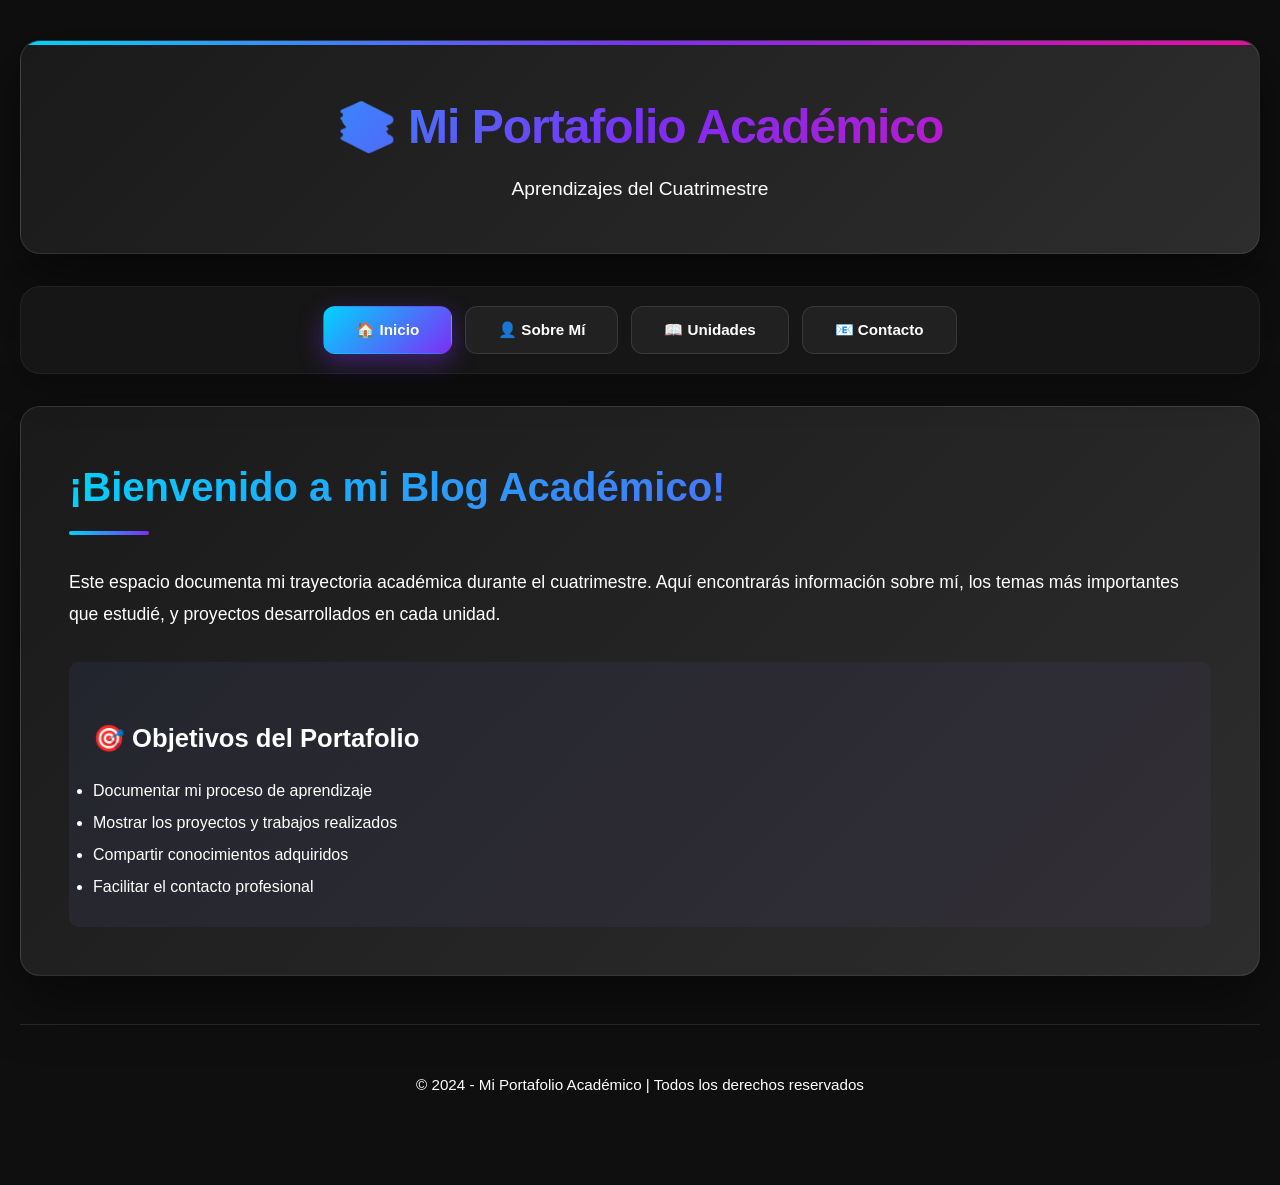
<file: index.html>
<!DOCTYPE html>
<html lang="es">
<head>
    <meta charset="UTF-8">
    <meta name="viewport" content="width=device-width, initial-scale=1.0">
    <title>Mi Blog Académico</title>
    <link rel="stylesheet" href="styles.css">
</head>
<body>
    <div class="container">
        <header>
            <h1>📚 Mi Portafolio Académico</h1>
            <p>Aprendizajes del Cuatrimestre</p>
        </header>

        <nav>
            <button onclick="showSection('inicio')" class="active">🏠 Inicio</button>
            <button onclick="showSection('sobre-mi')">👤 Sobre Mí</button>
            <button onclick="showSection('unidades')">📖 Unidades</button>
            <button onclick="showSection('contacto')">📧 Contacto</button>
        </nav>

        <div class="content">
            <div id="inicio" class="section active">
                <h2>¡Bienvenido a mi Blog Académico!</h2>
                <p style="font-size: 1.1rem; line-height: 1.8; color: #ffffff; margin-top: 1rem;">
                    Este espacio documenta mi trayectoria académica durante el cuatrimestre. Aquí encontrarás información sobre mí, 
                    los temas más importantes que estudié, y proyectos desarrollados en cada unidad.
                </p>
                <div style="margin-top: 2rem; padding: 1.5rem; background: linear-gradient(135deg, #667eea15 0%, #764ba215 100%); border-radius: 10px;">
                    <h3>🎯 Objetivos del Portafolio</h3>
                    <ul style="margin-top: 1rem; line-height: 2; color: #ffffff;">
                        <li>Documentar mi proceso de aprendizaje</li>
                        <li>Mostrar los proyectos y trabajos realizados</li>
                        <li>Compartir conocimientos adquiridos</li>
                        <li>Facilitar el contacto profesional</li>
                    </ul>
                </div>
            </div>

            <div id="sobre-mi" class="section">
                <h2>Sobre Mí</h2>
                <div class="about-content">
                    <div class="profile-card">
                        <h3>👨‍🎓 Perfil Académico</h3>
                        <p><strong>Nombre:</strong> Osca Isidoro Rodriguez Garcia</p>
                        <p><strong>Carrera:</strong> ITI</p>
                        <p><strong>Institución:</strong> Politecnica de Ciudad Victoria</p>
                        <p><strong>Cuatrimestre:</strong> 4to</p>
                    </div>

                    <div class="profile-card">
                        <h3>💡 Sobre Mi Experiencia</h3>
                        <p style="color: #ffffff; line-height: 1.8;">
                            Estudiante apasionado por el desarrollo web y el diseño. Durante este cuatrimestre he 
                            desarrollado habilidades en HTML, CSS y creación de sitios web responsive. Me interesa 
                            especialmente el diseño de interfaces atractivas y funcionales, y busco aplicar estos conocimientos 
                            en proyectos innovadores.
                        </p>
                    </div>

                    <div class="profile-card">
                        <h3>🎯 Habilidades Desarrolladas</h3>
                        <ul style="color: #ffffff; line-height: 2; margin-top: 1rem;">
                            <li>Desarrollo Web con HTML y CSS</li>
                            <li>Diseño Responsive</li>
                            <li>Maquetación y estructura de páginas</li>
                            <li>Trabajo con navegación y formularios</li>
                        </ul>
                    </div>
                </div>
            </div>

            <div id="unidades" class="section">
                <h2>Unidades del Cuatrimestre</h2>
                <p style="color: #ffffff; margin-bottom: 1rem;">
                    Haz clic en cualquier unidad para ver el contenido y acceder a las páginas web correspondientes.
                </p>
                
                <div class="units-grid">
                    <div class="unit-card">
                        <h3>📌 Unidad 1: Fundamentos de HTML y CSS</h3>
                        <p>Desarrollo de páginas web aplicando conceptos básicos de estructura HTML y estilos CSS.</p>
                        <button onclick="openUnit(1)">Ver Proyectos →</button>
                    </div>

                    <div class="unit-card">
                        <h3>🔧 Unidad 2: Desarrollo Avanzado</h3>
                        <p>Aplicación de técnicas avanzadas y mejores prácticas en desarrollo web.</p>
                        <button onclick="openUnit(2)">Ver Proyectos →</button>
                    </div>

                    <div class="unit-card">
                        <h3>🎨 Unidad 3: Proyecto Integrador</h3>
                        <p>Desarrollo de un proyecto que integra todos los conocimientos adquiridos.</p>
                        <button onclick="openUnit(3)">Ver Proyectos →</button>
                    </div>

                    <div class="unit-card">
                        <h3>🚀 Unidad 4: Implementación Final</h3>
                        <p>Implementación y presentación de resultados del proyecto final.</p>
                        <button onclick="openUnit(4)">Ver Proyectos →</button>
                    </div>
                </div>
            </div>

            <div id="contacto" class="section">
                <h2>Contacto</h2>
                <p style="color: #fff; margin-bottom: 2rem;">
                    ¿Tienes alguna pregunta o quieres colaborar en algún proyecto? ¡No dudes en contactarme!
                </p>

                <div class="contact-info">
                    <div class="contact-item">
                        <strong>📧 Email:</strong>
                        <span>2330164</span>
                    </div>

                    <div class="contact-item">
                        <strong>📱 Teléfono:</strong>
                        <span>+52 834 111 7204</span>
                    </div>

                    <div class="contact-item">
                        <strong>🔗 LinkedIn:</strong>
                        <span>linkedin.com/in/Oscar_</span>
                    </div>

                    <div class="contact-item">
                        <strong>💻 GitHub:</strong>
                        <span>github.com/Isidorordz24</span>
                    </div>

                    <div class="contact-item">
                        <strong>📍 Ubicación:</strong>
                        <span>Ciudad Victoria, Tamaulipas, México</span>
                    </div>
                </div>

                <div style="margin-top: 2rem; padding: 1.5rem; background: linear-gradient(135deg, #667eea15 0%, #764ba215 100%); border-radius: 10px;">
                    <h3>💬 Envíame un Mensaje</h3>
                    <p style="color: #ffffff; margin-top: 0.5rem;">
                        Estoy abierto a oportunidades de colaboración, prácticas profesionales y proyectos interesantes. 
                        No dudes en contactarme para cualquier consulta.
                    </p>
                </div>
            </div>
        </div>

        <footer>
            <p>&copy; 2024 - Mi Portafolio Académico | Todos los derechos reservados</p>
        </footer>
    </div>

    <div id="modal" class="modal">
        <div class="modal-content">
            <button class="close-modal" onclick="closeModal()">×</button>
            <div id="modal-body"></div>
        </div>
    </div>

    <script src="script.js"></script>
</body>
</html>
</file>
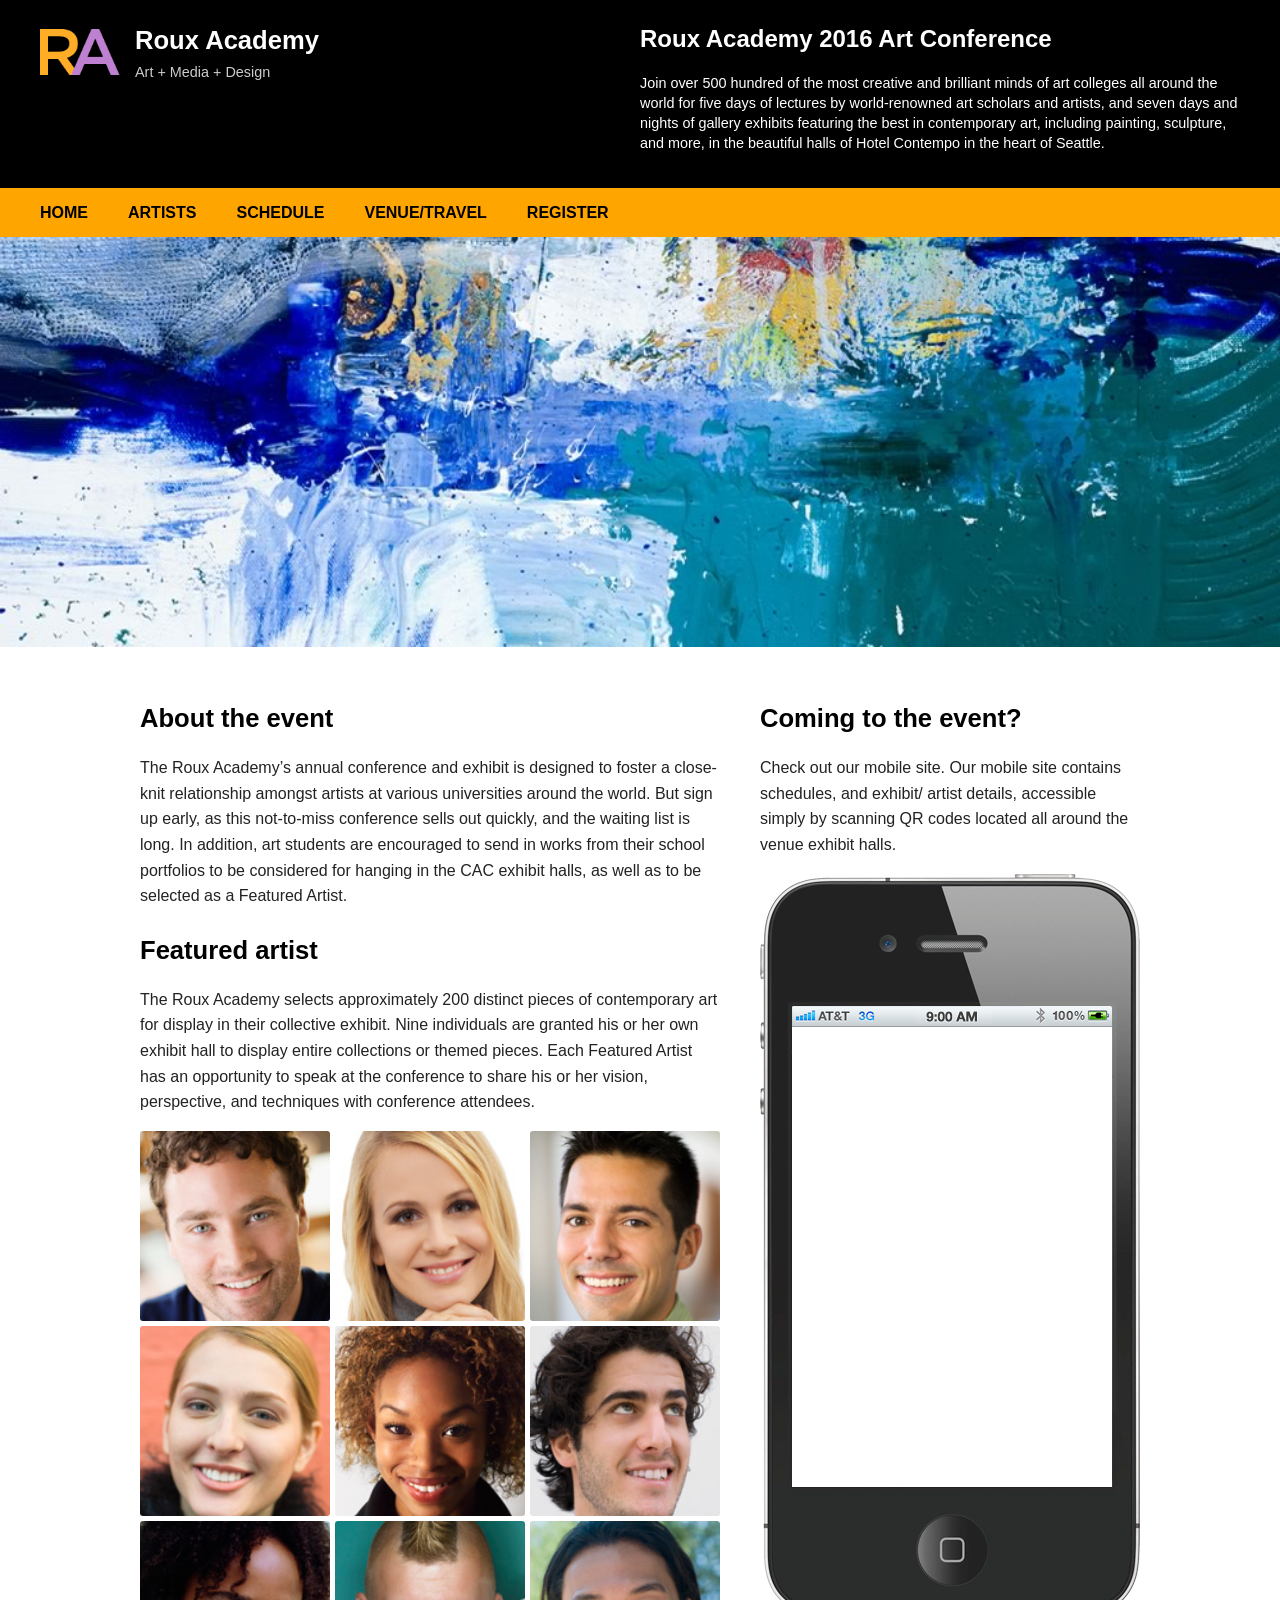
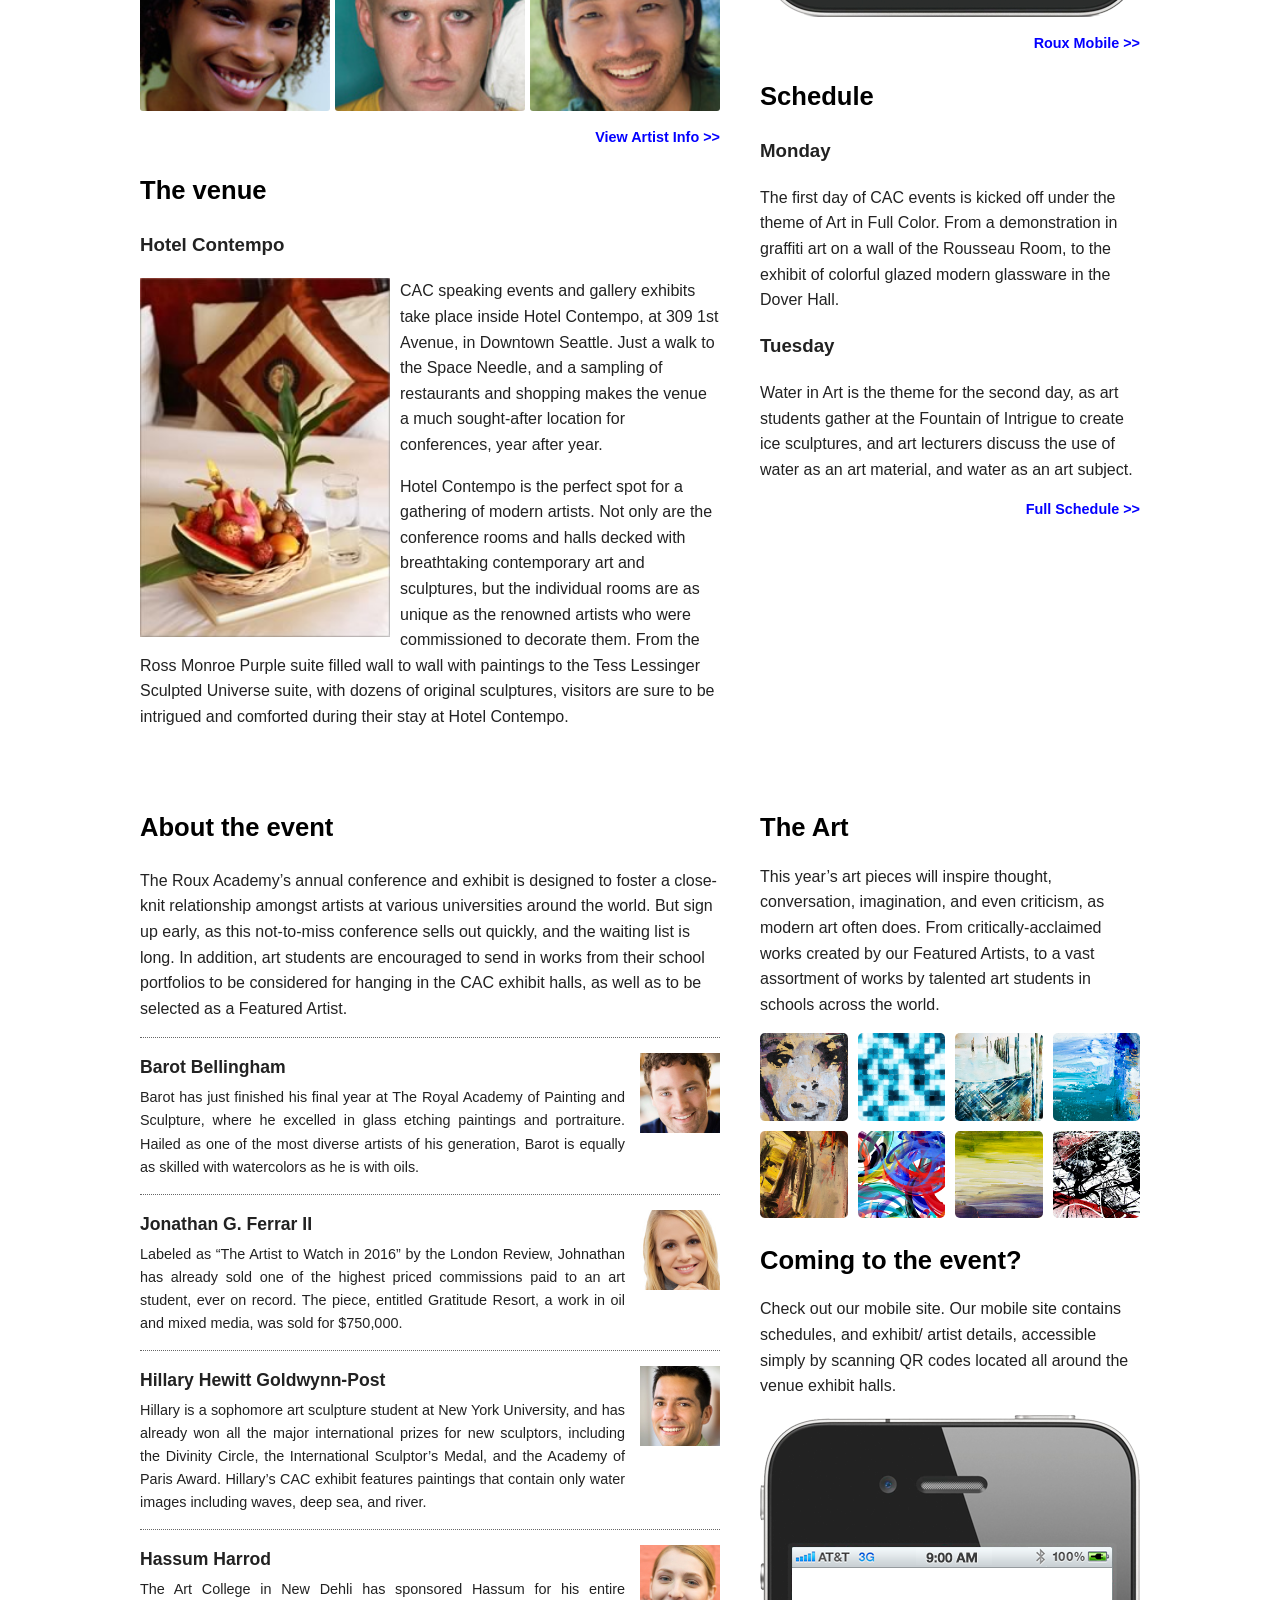
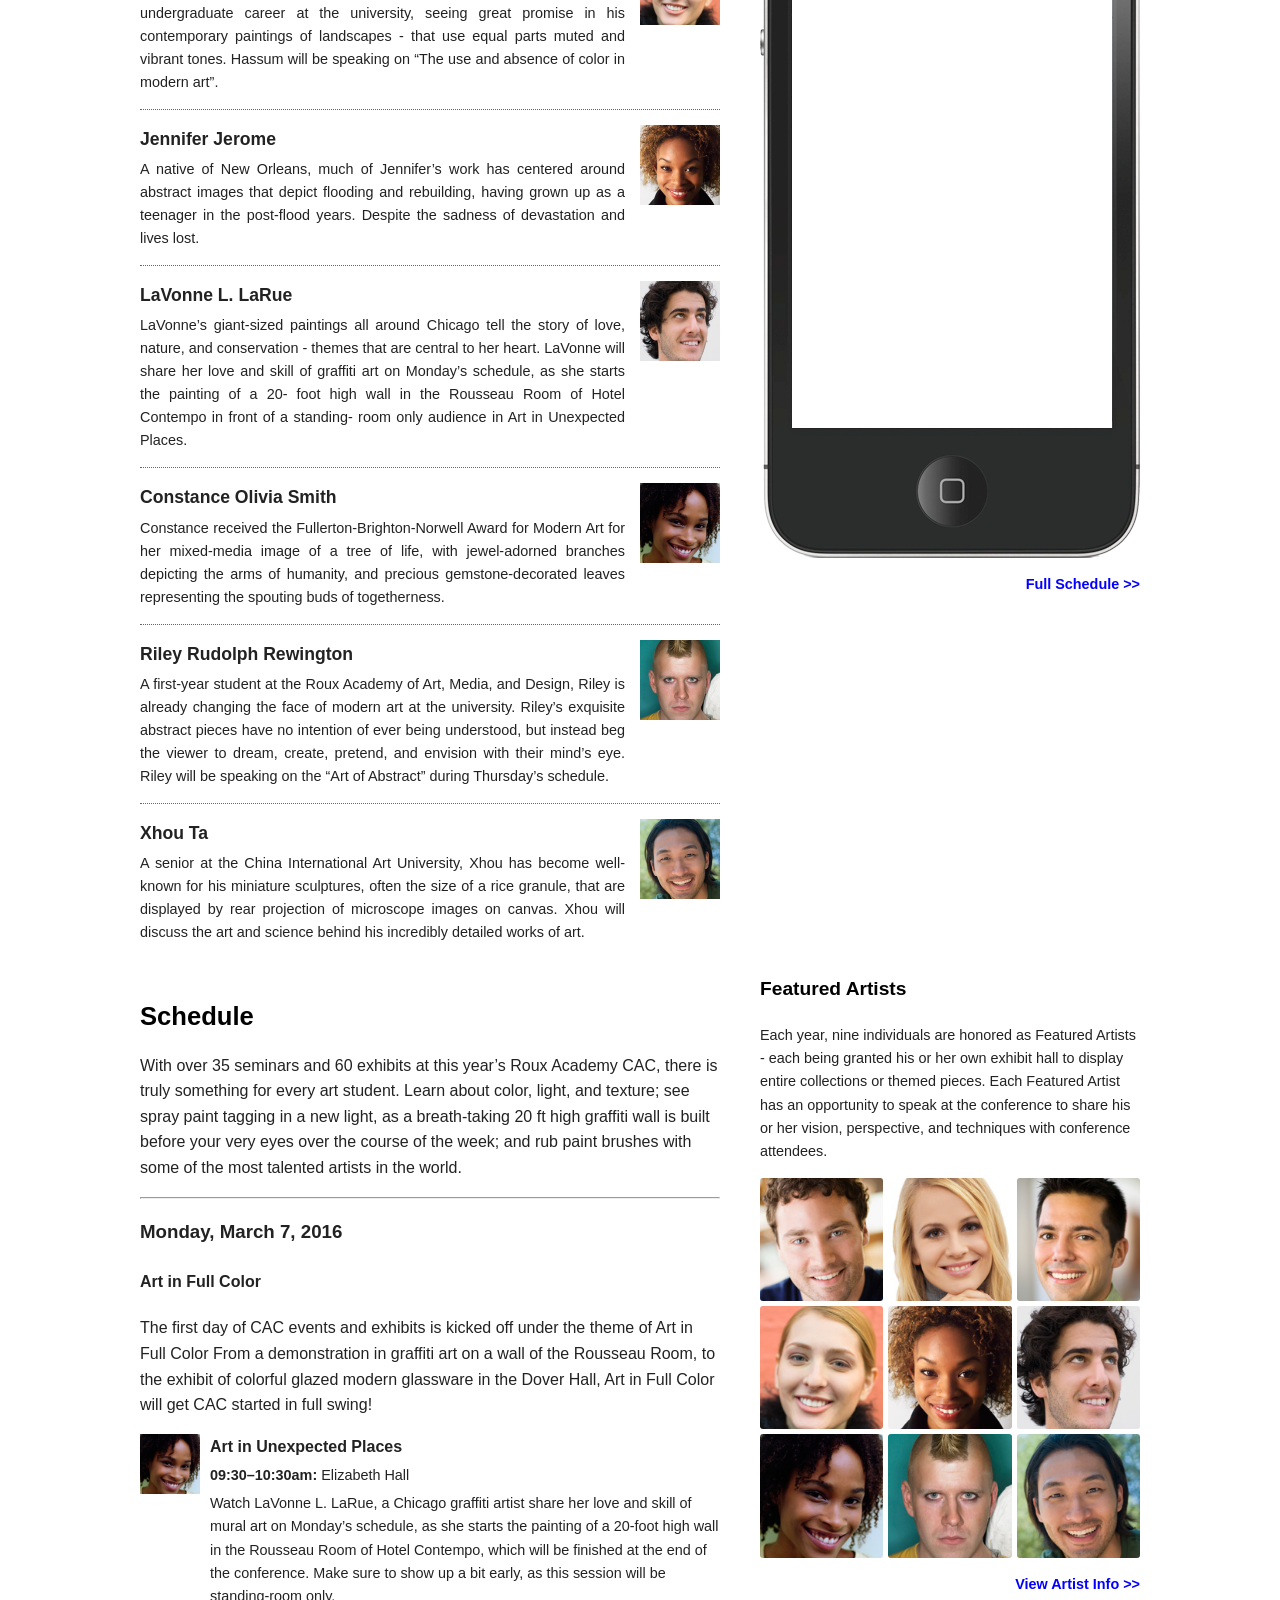
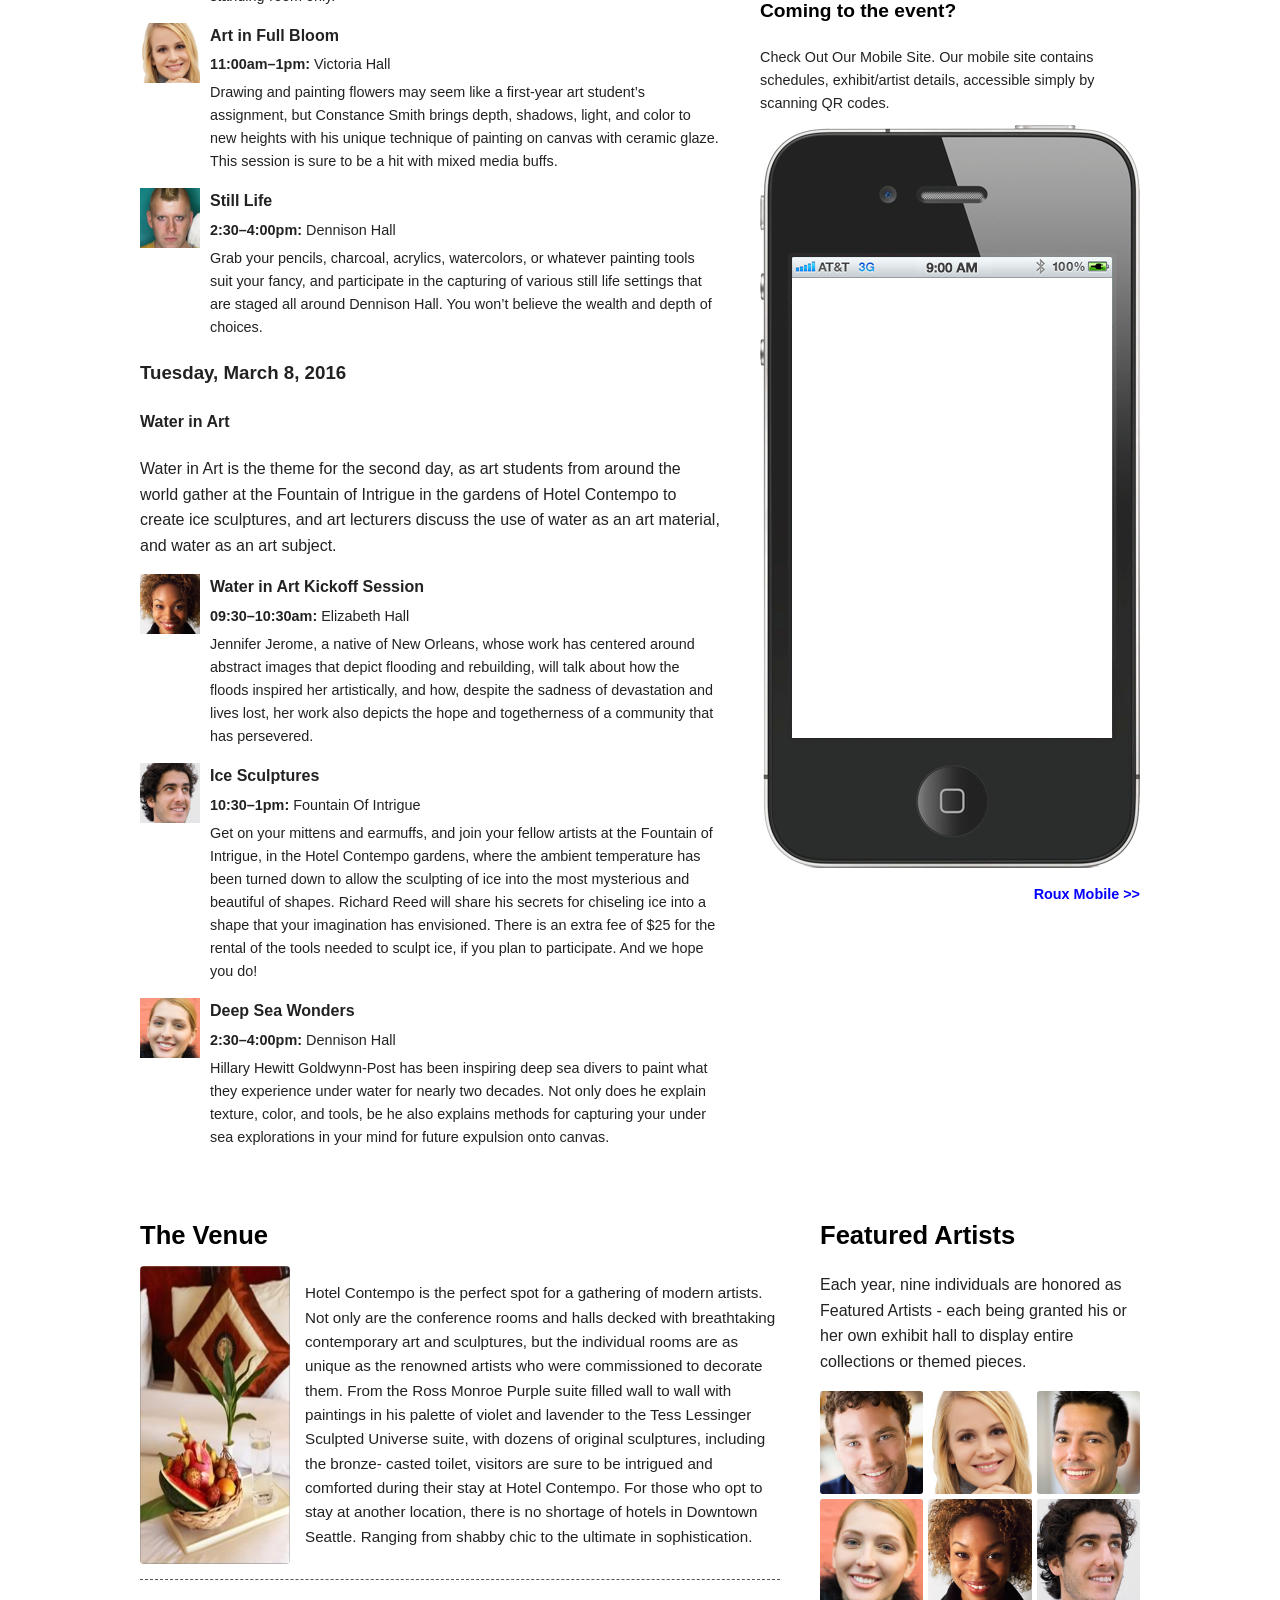
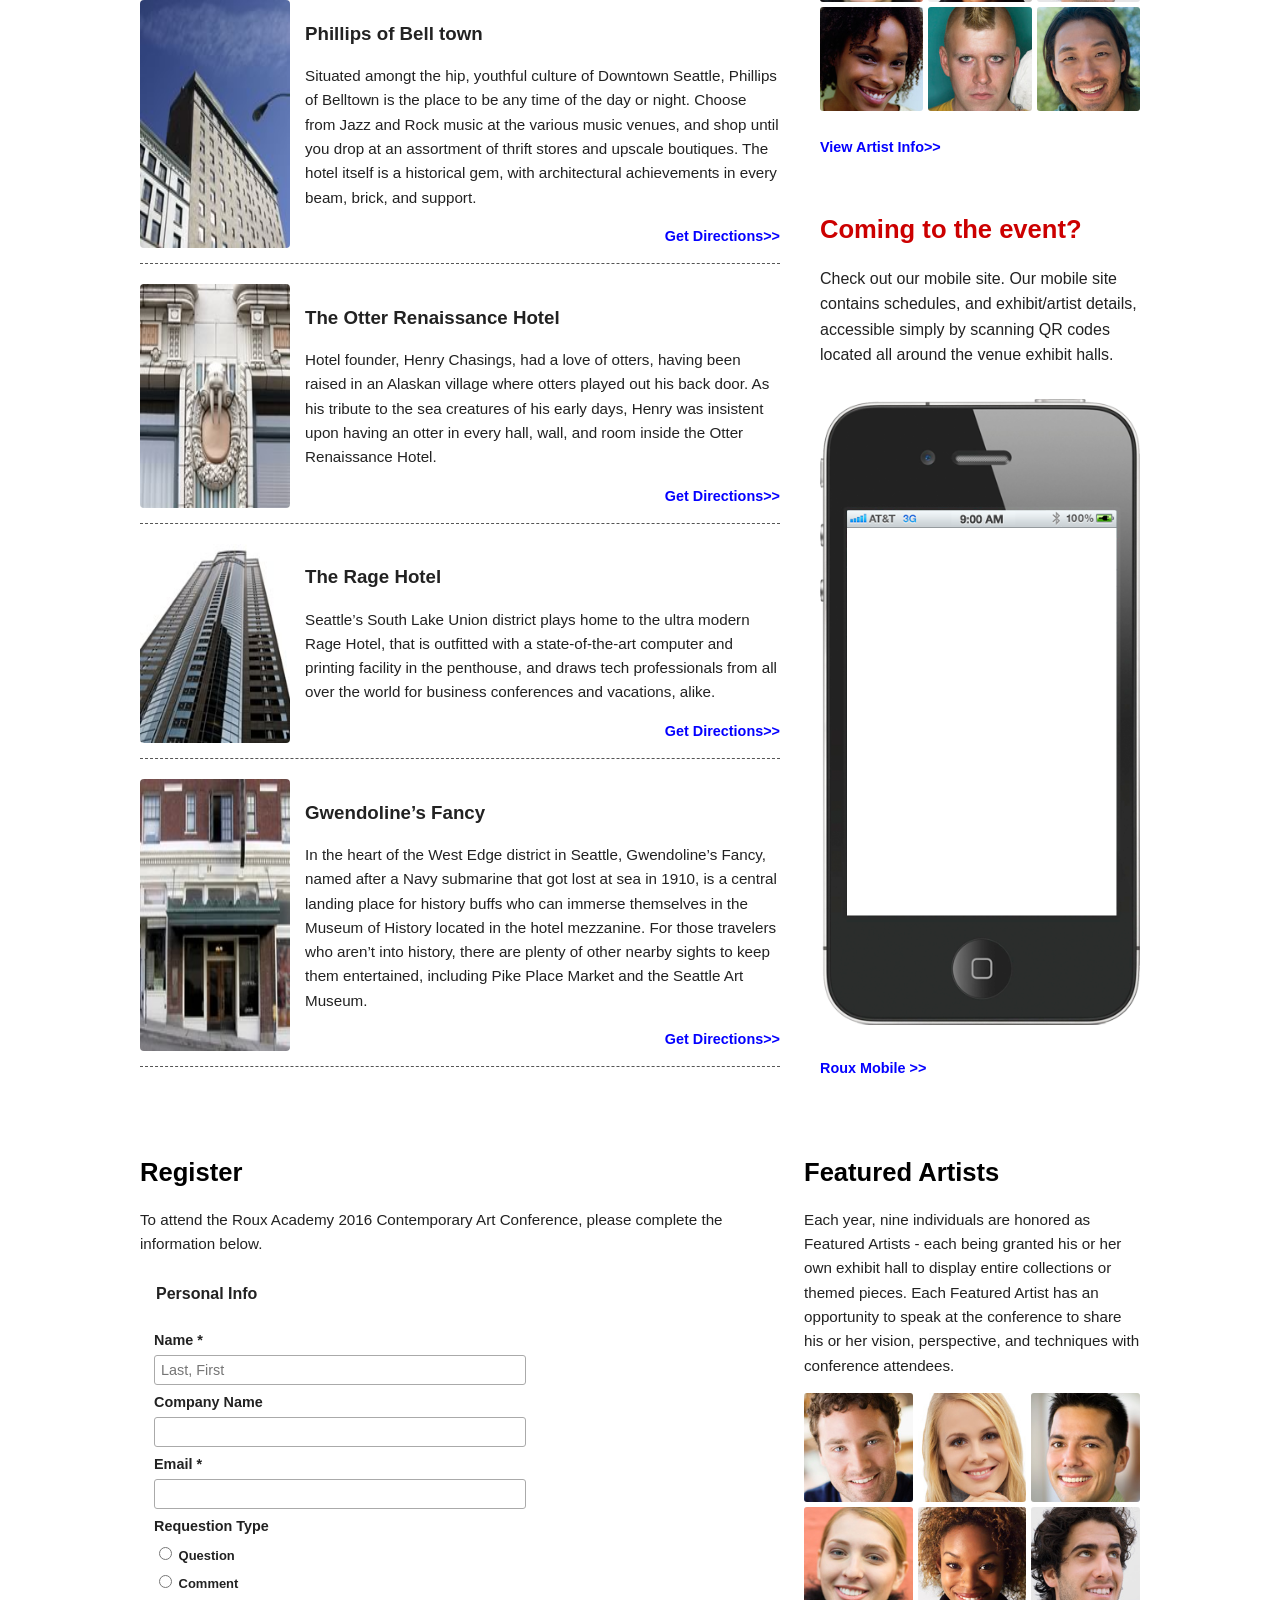
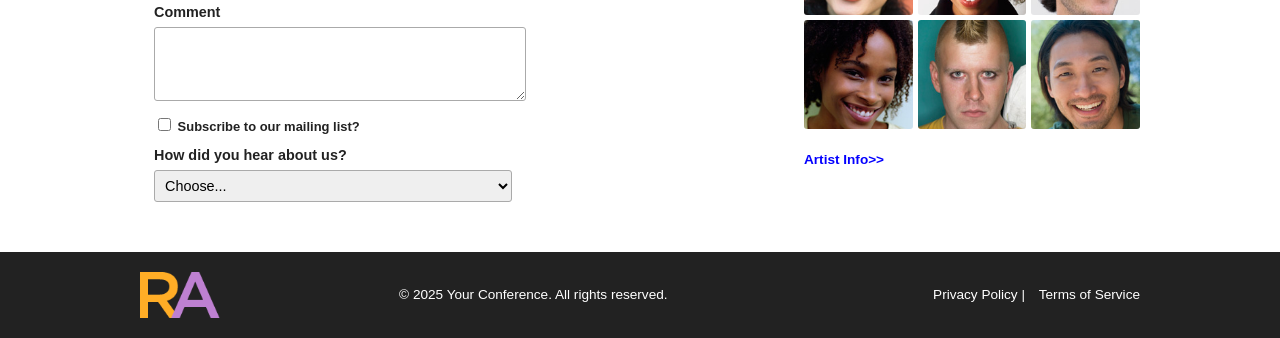
<file: proyecto/index.html>
<!DOCTYPE html>
<html lang="en">
<head>
  <meta charset="UTF-8">
  <meta name="viewport" content="width=device-width, initial-scale=1.0">
  <title>Roux Academy 2016 Art Conference</title>
  <link rel="stylesheet" href="index.css">
</head>
<body>

  <!-- HEADER -->
  <header>
    <div class="logo">
      <img src="img/ralogo_monogram.png" alt="Roux Academy Logo">
      <div class="academy">
        <h2 class="RX">Roux Academy</h2>
        <p>Art + Media + Design</p>
      </div>
    </div>

    <div class="conference-info">
      <h1>Roux Academy 2016 Art Conference</h1>
      <p>
        Join over 500 hundred of the most creative and brilliant minds of art colleges all 
        around the world for five days of lectures by world-renowned art scholars and artists, 
        and seven days and nights of gallery exhibits featuring the best in contemporary art, 
        including painting, sculpture, and more, in the beautiful halls of Hotel Contempo 
        in the heart of Seattle.
      </p>
    </div>
  </header>

  <!-- NAV -->
  <nav class="Navegación">
    <ul>
      <li><a href="#home">HOME</a></li>
      <li><a href="#artists">ARTISTS</a></li>
      <li><a href="#schedule">SCHEDULE</a></li>
      <li><a href="#venue">VENUE/TRAVEL</a></li>
      <li><a href="#register">REGISTER</a></li>
    </ul>
  </nav>

  <!-- BANNER -->
  <div class="banner">
    <img src="img/art01.jpg" alt="Conference Banner">
  </div>

  <!-- HOME SECTION -->
  <main id="home">
    <div class="content">
      <!-- Columna izquierda -->
      <section class="main-left">
        <h2>About the event</h2>
        <p>
          The Roux Academy’s annual conference and exhibit is designed to foster a close-
          knit relationship amongst artists at various universities around the world. But sign
          up early, as this not-to-miss conference sells out quickly, and the waiting list is long.
          In addition, art students are encouraged to send in works from their school
          portfolios to be considered for hanging in the CAC exhibit halls, as well as to be
          selected as a Featured Artist.
        </p>

        <h2>Featured artist</h2>
        <p>
          The Roux Academy selects approximately 200 distinct pieces of contemporary art
          for display in their collective exhibit. Nine individuals are granted his or her own
          exhibit hall to display entire collections or themed pieces. Each Featured Artist has
          an opportunity to speak at the conference to share his or her vision, perspective,
          and techniques with conference attendees.
        </p>
        <div class="artist-gallery">
          <img src="img/Barot_Bellingham_tn.jpg" alt="Artist 1">
          <img src="img/Constance_Smith_tn.jpg" alt="Artist 2">
          <img src="img/Hassum_Harrod_tn.jpg" alt="Artist 3">
          <img src="img/Hillary_Goldwynn_tn.jpg" alt="Artist 4">
          <img src="img/Jennifer_Jerome_tn.jpg" alt="Artist 5">
          <img src="img/Jonathan_Ferrar_tn.jpg" alt="Artist 6">
          <img src="img/LaVonne_LaRue_tn.jpg" alt="Artist 7">
          <img src="img/Riley_Rewington_tn.jpg" alt="Artist 8">
          <img src="img/Xhou_Ta_tn.jpg" alt="Artist 8">
        </div>
        <a href="#" class="ArtistView">View Artist Info &gt;&gt;</a>

        <h2 id="venue">The venue</h2>
        <h3>Hotel Contempo</h3>
        <div class="venue">
          <img src="img/hotel_contempo.jpg" alt="Hotel Contempo">
          <p>
            CAC speaking events and gallery exhibits take place inside Hotel Contempo, at
            309 1st Avenue, in Downtown Seattle. Just a walk to the Space Needle, and a
            sampling of restaurants and shopping makes the venue a much sought-after
            location for conferences, year after year.
          </p>
          <p>
            Hotel Contempo is the perfect spot for a gathering of modern artists. Not only are
            the conference rooms and halls decked with breathtaking contemporary art and
            sculptures, but the individual rooms are as unique as the renowned artists who
            were commissioned to decorate them. From the Ross Monroe Purple suite filled
            wall to wall with paintings to the Tess Lessinger Sculpted Universe suite, with
            dozens of original sculptures, visitors are sure to be intrigued and comforted during
            their stay at Hotel Contempo.
          </p>
        </div>
      </section>

      <!-- Columna derecha -->
      <aside class="main-right">
        <h2>Coming to the event?</h2>
        <p>
          Check out our mobile site. Our mobile site contains schedules, and exhibit/ artist
          details, accessible simply by scanning QR codes located all around the venue
          exhibit halls.
        </p>
        <img src="img/iphone.png" alt="Phone Mockup">
        <a href="#">Roux Mobile &gt;&gt;</a>

        <h2 id="schedule">Schedule</h2>
        <h3>Monday</h3>
        <p>
          The first day of CAC events is kicked off under the theme of Art in Full Color. From
          a demonstration in graffiti art on a wall of the Rousseau Room, to the exhibit of
          colorful glazed modern glassware in the Dover Hall.
        </p>
        <h3>Tuesday</h3>
        <p>
          Water in Art is the theme for the second day, as art students gather at the Fountain
          of Intrigue to create ice sculptures, and art lecturers discuss the use of water as an
          art material, and water as an art subject.
        </p>
        <a href="#">Full Schedule &gt;&gt;</a>
      </aside>
    </div>
  </main>

  <!-- ARTISTS SECTION -->
  <section id="artists">
    <div class="content">
      <!-- Columna izquierda: artistas -->
      <div class="artists-left">
        <h2>About the event</h2>
            <p>
        The Roux Academy’s annual conference and exhibit is designed to foster a close-
        knit relationship amongst artists at various universities around the world. But sign
        up early, as this not-to-miss conference sells out quickly, and the waiting list is long.
        In addition, art students are encouraged to send in works from their school
        portfolios to be considered for hanging in the CAC exhibit halls, as well as to be
        selected as a Featured Artist.
          </p>
        <hr>
        <article class="artist">
          <div>
            <h3>Barot Bellingham</h3>
            <p>Barot has just finished his final year at The Royal Academy of Painting and
            Sculpture, where he excelled in glass etching paintings and portraiture. Hailed as
            one of the most diverse artists of his generation, Barot is equally as skilled with
            watercolors as he is with oils.</p>
          </div>
          <img src="img/Barot_Bellingham_tn.jpg" alt="Barot Bellingham">
        </article>
        <hr>

        <article class="artist">
          <div>
            <h3>Jonathan G. Ferrar II</h3>
            <p>Labeled as “The Artist to Watch in 2016” by the London Review, Johnathan has
            already sold one of the highest priced commissions paid to an art student, ever on
            record. The piece, entitled Gratitude Resort, a work in oil and mixed media, was
            sold for $750,000.</p>
          </div>
          <img src="img/Constance_Smith_tn.jpg" alt="Jonathan Ferrar">
        </article>
        <hr>

        <article class="artist">
          <div>
            <h3>Hillary Hewitt Goldwynn-Post</h3>
            <p>Hillary is a sophomore art sculpture student at New York University, and has
            already won all the major international prizes for new sculptors, including the
            Divinity Circle, the International Sculptor’s Medal, and the Academy of Paris
            Award. Hillary’s CAC exhibit features paintings that contain only water images
            including waves, deep sea, and river.</p>
          </div>
          <img src="img/Hassum_Harrod_tn.jpg" alt="Hillary Hewitt">
        </article>
        <hr>

        <article class="artist">
          <div>
            <h3>Hassum Harrod</h3>
            <p>The Art College in New Dehli has sponsored Hassum for his entire undergraduate
                career at the university, seeing great promise in his contemporary paintings of
                landscapes - that use equal parts muted and vibrant tones. Hassum will be
                speaking on “The use and absence of color in modern art”.</p>
          </div>
          <img src="img/Hillary_Goldwynn_tn.jpg" alt="Hassum Harrod">
        </article>
        <hr>

        <article class="artist">
          <div>
            <h3>Jennifer Jerome</h3>
            <p>A native of New Orleans, much of Jennifer’s work has centered around abstract
            images that depict flooding and rebuilding, having grown up as a teenager in the
            post-flood years. Despite the sadness of devastation and lives lost.</p>
          </div>
          <img src="img/Jennifer_Jerome_tn.jpg" alt="Jennifer Jerome">
        </article>
        <hr>

        <article class="artist">
          <div>
            <h3>LaVonne L. LaRue</h3>
            <p>LaVonne’s giant-sized paintings all around Chicago tell the story of love, nature,
            and conservation - themes that are central to her heart. LaVonne will share her
            love and skill of graffiti art on Monday’s schedule, as she starts the painting of a 20-
            foot high wall in the Rousseau Room of Hotel Contempo in front of a standing-
            room only audience in Art in Unexpected Places.</p>
          </div>
          <img src="img/Jonathan_Ferrar_tn.jpg" alt="LaVonne LaRue">
        </article>
        <hr>

        <article class="artist">
          <div>
            <h3>Constance Olivia Smith</h3>
            <p>Constance received the Fullerton-Brighton-Norwell Award for Modern Art for her
            mixed-media image of a tree of life, with jewel-adorned branches depicting the
            arms of humanity, and precious gemstone-decorated leaves representing the
            spouting buds of togetherness.</p>
          </div>
          <img src="img/LaVonne_LaRue_tn.jpg" alt="Constance Smith">
        </article>
        <hr>

        <article class="artist">
          <div>
            <h3>Riley Rudolph Rewington</h3>
            <p>A first-year student at the Roux Academy of Art, Media, and Design, Riley is
            already changing the face of modern art at the university. Riley’s exquisite abstract
            pieces have no intention of ever being understood, but instead beg the viewer to
            dream, create, pretend, and envision with their mind’s eye. Riley will be speaking
            on the “Art of Abstract” during Thursday’s schedule.</p>
          </div>
          <img src="img/Riley_Rewington_tn.jpg" alt="Riley Rewington">
        </article>
        <hr>

        <article class="artist">
          <div>
            <h3>Xhou Ta</h3>
            <p>A senior at the China International Art University, Xhou has become well-known for
                his miniature sculptures, often the size of a rice granule, that are displayed by rear
                projection of microscope images on canvas. Xhou will discuss the art and science
                behind his incredibly detailed works of art.</p>
          </div>
          <img src="img/Xhou_Ta_tn.jpg" alt="Xhou Ta">
        </article>
      </div>

      <!-- Columna derecha: aside -->
      <aside class="artists-right">
        <h2>The Art</h2>
        <p>
          This year’s art pieces will inspire thought, conversation, imagination, and even
          criticism, as modern art often does. From critically-acclaimed works created by our
          Featured Artists, to a vast assortment of works by talented art students in schools
          across the world.
        </p>
        <div class="art-gallery">
          <img src="art/Barot_Bellingham_tn.jpg" alt="Artwork 1">
          <img src="art/Constance_Smith_tn.jpg" alt="Artwork 2">
          <img src="art/Hassum_Harrod_tn.jpg" alt="Artwork 3">
          <img src="art/Hillary_Goldwynn_tn.jpg" alt="Artwork 4">
          <img src="art/Jonathan_Ferrar_tn.jpg" alt="Artwork 5">
          <img src="art/LaVonne_LaRue_tn.jpg" alt="Artwork 6">
          <img src="art/Riley_Rewington_tn.jpg" alt="Artwork 7">
          <img src="art/Xhou_Ta_tn.jpg" alt="Artwork 8">
        </div>
              <!-- Columna derecha -->
      <aside class="main-right">
        <h2>Coming to the event?</h2>
        <p>
          Check out our mobile site. Our mobile site contains schedules, and exhibit/ artist
          details, accessible simply by scanning QR codes located all around the venue
          exhibit halls.
        </p>
        <img src="img/iphone.png" alt="Phone Mockup">
        <a href="#">Full Schedule &gt;&gt;</a>
      </aside>
    </div>
      </aside>
    </div>
  </section>

<!-- schudle-->
<div class="content">
      <!-- Columna izquierda -->
      <section class="schedule-left">
        <h2>Schedule</h2>
        <p>
          With over 35 seminars and 60 exhibits at this year’s Roux Academy CAC, there is
          truly something for every art student. Learn about color, light, and texture; see
          spray paint tagging in a new light, as a breath-taking 20 ft high graffiti wall is built
          before your very eyes over the course of the week; and rub paint brushes with
          some of the most talented artists in the world.
        </p>
        <hr>

        <h3>Monday, March 7, 2016</h3>
        <h4>Art in Full Color</h4>
        <p>
         The first day of CAC events and exhibits is kicked off under the theme of Art in Full
        Color From a demonstration in graffiti art on a wall of the Rousseau Room, to the
        exhibit of colorful glazed modern glassware in the Dover Hall, Art in Full Color will
        get CAC started in full swing!
        </p>

        <div class="session">
          <img src="img/LaVonne_LaRue_tn.jpg" alt="LaVonne">
          <div>
            <h5>Art in Unexpected Places</h5>
            <p><strong>09:30–10:30am:</strong> Elizabeth Hall</p>
            <p>Watch LaVonne L. LaRue, a Chicago graffiti artist share her love and skill of mural
            art on Monday’s schedule, as she starts the painting of a 20-foot high wall in the
            Rousseau Room of Hotel Contempo, which will be finished at the end of the
            conference. Make sure to show up a bit early, as this session will be standing-room
            only.</p>
          </div>
        </div>

        <div class="session">
          <img src="img/Constance_Smith_tn.jpg" alt="Victoria">
          <div>
            <h5>Art in Full Bloom</h5>
            <p><strong>11:00am–1pm:</strong> Victoria Hall</p>
            <p>Drawing and painting flowers may seem like a first-year art student’s assignment,
            but Constance Smith brings depth, shadows, light, and color to new heights with
            his unique technique of painting on canvas with ceramic glaze. This session is sure
            to be a hit with mixed media buffs.</p>
          </div>
        </div>

        <div class="session">
          <img src="img/Riley_Rewington_tn.jpg" alt="Dennison">
          <div>
            <h5>Still Life</h5>
            <p><strong>2:30–4:00pm:</strong> Dennison Hall</p>
            <p>Grab your pencils, charcoal, acrylics, watercolors, or whatever painting tools suit
            your fancy, and participate in the capturing of various still life settings that are
            staged all around Dennison Hall. You won’t believe the wealth and depth of
            choices.</p>
          </div>
        </div>

        <h3>Tuesday, March 8, 2016</h3>
        <h4>Water in Art</h4>
        <p>
          Water in Art is the theme for the second day, as art students from around the world
        gather at the Fountain of Intrigue in the gardens of Hotel Contempo to create ice
        sculptures, and art lecturers discuss the use of water as an art material, and water
        as an art subject.
        </p>

        <div class="session">
          <img src="img/Jennifer_Jerome_tn.jpg" alt="Jennifer">
          <div>
            <h5>Water in Art Kickoff Session</h5>
            <p><strong>09:30–10:30am:</strong> Elizabeth Hall</p>
            <p>Jennifer Jerome, a native of New Orleans, whose work has centered around
            abstract images that depict flooding and rebuilding, will talk about how the floods
            inspired her artistically, and how, despite the sadness of devastation and lives lost,
            her work also depicts the hope and togetherness of a community that has
            persevered.</p>
          </div>
        </div>

        <div class="session">
          <img src="img/Jonathan_Ferrar_tn.jpg" alt="Ice Sculptures">
          <div>
            <h5>Ice Sculptures</h5>
            <p><strong>10:30–1pm:</strong> Fountain Of Intrigue</p>
            <p>Get on your mittens and earmuffs, and join your fellow artists at the Fountain of
            Intrigue, in the Hotel Contempo gardens, where the ambient temperature has been
            turned down to allow the sculpting of ice into the most mysterious and beautiful of
            shapes. Richard Reed will share his secrets for chiseling ice into a shape that your
            imagination has envisioned. There is an extra fee of $25 for the rental of the tools
            needed to sculpt ice, if you plan to participate. And we hope you do!</p>
          </div>
        </div>

        <div class="session">
          <img src="img/Hillary_Goldwynn_tn.jpg" alt="Deep Sea">
          <div>
            <h5>Deep Sea Wonders</h5>
            <p><strong>2:30–4:00pm:</strong> Dennison Hall</p>
            <p>Hillary Hewitt Goldwynn-Post has been inspiring deep sea divers to paint what they
            experience under water for nearly two decades. Not only does he explain texture,
            color, and tools, be he also explains methods for capturing your under sea
            explorations in your mind for future expulsion onto canvas.</p>
          </div>
        </div>
      </section>

      <!-- Columna derecha -->
      <aside class="schedule-right">
        <h3>Featured Artists</h3>
        <p>
          Each year, nine individuals are honored as Featured Artists - each being granted
          his or her own exhibit hall to display entire collections or themed pieces. Each
          Featured Artist has an opportunity to speak at the conference to share his or her
          vision, perspective, and techniques with conference attendees.
        </p>
        <div class="artist-gallery">
          <img src="img/Barot_Bellingham_tn.jpg" alt="Artist">
          <img src="img/Constance_Smith_tn.jpg" alt="Artist">
          <img src="img/Hassum_Harrod_tn.jpg" alt="Artist">
          <img src="img/Hillary_Goldwynn_tn.jpg" alt="Artist">
          <img src="img/Jennifer_Jerome_tn.jpg" alt="Artist">
          <img src="img/Jonathan_Ferrar_tn.jpg" alt="Artist">
          <img src="img/LaVonne_LaRue_tn.jpg" alt="Artist">
          <img src="img/Riley_Rewington_tn.jpg" alt="Artist">
          <img src="img/Xhou_Ta_tn.jpg" alt="Artist">
        </div>
        <a href="#">View Artist Info &gt;&gt;</a>

        <h3>Coming to the event?</h3>
        <p>
          Check Out Our Mobile Site. Our mobile site contains schedules, exhibit/artist
          details, accessible simply by scanning QR codes.
        </p>
        <img src="img/iphone.png" alt="Phone Mockup">
        <a href="#">Roux Mobile &gt;&gt;</a>
      </aside>
    </div>

    <!--- vanue -->
    <section id="venue">
    <div class="content">
      
      <!-- Columna izquierda -->
      <div class="venue-left">
        <h2>The Venue</h2>

        <article>
          <img src="img/hotel_contempo.jpg" alt="Hotel Contempo">
          <div>
            <p>
                Hotel Contempo is the perfect spot for a gathering of modern artists. Not only are
                the conference rooms and halls decked with breathtaking contemporary art and
                sculptures, but the individual rooms are as unique as the renowned artists who
                were commissioned to decorate them. From the Ross Monroe Purple suite filled
                wall to wall with paintings in his palette of violet and lavender to the Tess Lessinger
                Sculpted Universe suite, with dozens of original sculptures, including the bronze-
                casted toilet, visitors are sure to be intrigued and comforted during their stay at
                Hotel Contempo. For those who opt to stay at another location, there is no
                shortage of hotels in Downtown Seattle. Ranging from shabby chic to the ultimate
                in sophistication.
            </p>
          </div>
        </article>

        <article>
          <img src="hotel/hotel_phillips.jpg" alt="Phillips of Bell town">
          <div>
            <h3>Phillips of Bell town</h3>
            <p>
            Situated amongt the hip, youthful culture of Downtown Seattle, Phillips of Belltown
            is the place to be any time of the day or night. Choose from Jazz and Rock music
            at the various music venues, and shop until you drop at an assortment of thrift
            stores and upscale boutiques. The hotel itself is a historical gem, with architectural
            achievements in every beam, brick, and support.
            </p>
            <a href="#">Get Directions&gt;&gt;</a>
          </div>
        </article>

        <article>
          <img src="hotel/hotel_otter.jpg" alt="Otter Renaissance Hotel">
          <div>
            <h3>The Otter Renaissance Hotel</h3>
            <p>
             Hotel founder, Henry Chasings, had a love of otters, having been raised in an
            Alaskan village where otters played out his back door. As his tribute to the sea
            creatures of his early days, Henry was insistent upon having an otter in every hall,
            wall, and room inside the Otter Renaissance Hotel.
            </p>
            <a href="#">Get Directions&gt;&gt;</a>
          </div>
        </article>

        <article>
          <img src="hotel/hotel_rage.jpg" alt="The Rage Hotel">
          <div>
            <h3>The Rage Hotel</h3>
            <p>
            Seattle’s South Lake Union district plays home to the ultra modern Rage Hotel, that
            is outfitted with a state-of-the-art computer and printing facility in the penthouse,
            and draws tech professionals from all over the world for business conferences and
            vacations, alike.
            </p>
            <a href="#">Get Directions&gt;&gt;</a>
          </div>
        </article>

        <article>
          <img src="hotel/hotel_gwendoline.jpg" alt="Gwendoline’s Fancy">
          <div>
            <h3>Gwendoline’s Fancy</h3>
            <p>
              In the heart of the West Edge district in Seattle, Gwendoline’s Fancy, named after a
              Navy submarine that got lost at sea in 1910, is a central landing place for history
              buffs who can immerse themselves in the Museum of History located in the hotel
              mezzanine. For those travelers who aren’t into history, there are plenty of other
              nearby sights to keep them entertained, including Pike Place Market and the
              Seattle Art Museum.
            </p>
            <a href="#">Get Directions&gt;&gt;</a>
          </div>
        </article>
      </div>

      <!-- Columna derecha -->
      <div class="venue-right">
        <h2>Featured Artists</h2>
        <p>
          Each year, nine individuals are honored as Featured Artists - each being granted his or her
          own exhibit hall to display entire collections or themed pieces.
        </p>
        <div class="artist-gallery">
          <img src="img/Barot_Bellingham_tn.jpg" alt="Artist">
          <img src="img/Constance_Smith_tn.jpg" alt="Artist">
          <img src="img/Hassum_Harrod_tn.jpg" alt="Artist">
          <img src="img/Hillary_Goldwynn_tn.jpg" alt="Artist">
          <img src="img/Jennifer_Jerome_tn.jpg" alt="Artist">
          <img src="img/Jonathan_Ferrar_tn.jpg" alt="Artist">
          <img src="img/LaVonne_LaRue_tn.jpg" alt="Artist">
          <img src="img/Riley_Rewington_tn.jpg" alt="Artist">
          <img src="img/Xhou_Ta_tn.jpg" alt="Artist">
        </div>
        <a href="#" class="info">View Artist Info&gt;&gt;</a>

        <div class="coming">
          <h2>Coming to the event?</h2>
          <p>
            Check out our mobile site. Our mobile site contains schedules, and exhibit/artist
            details, accessible simply by scanning QR codes located all around the venue exhibit halls.
          </p>
          <img src="img/iphone.png" alt="Phone Mockup">
          <a href="#">Roux Mobile &gt;&gt;</a>
        </div>
      </div>
    </div>
  </section>

    <!-- REGISTER SECTION -->
  <section id="register">
    <div class="content">
      
      <!-- Formulario -->
      <div class="register-left">
        <h2>Register</h2>
        <p>
          To attend the Roux Academy 2016 Contemporary Art Conference, please complete
          the information below.
        </p>

        <form action="#" method="post">
          <fieldset>
            <legend>Personal Info</legend>

            <label for="name">Name *</label>
            <input type="text" id="name" name="name" placeholder="Last, First" required>

            <label for="company">Company Name</label>
            <input type="text" id="company" name="company">

            <label for="email">Email *</label>
            <input type="email" id="email" name="email" required>

            <label>Requestion Type</label>
            <div class="radio-group">
              <label><input type="radio" name="request" value="question"> Question</label>
              <label><input type="radio" name="request" value="comment"> Comment</label>
            </div>

            <label for="comment">Comment</label>
            <textarea id="comment" name="comment"></textarea>

            <div class="checkbox-group">
              <label><input type="checkbox" name="subscribe"> Subscribe to our mailing list?</label>
            </div>

            <label for="referral">How did you hear about us?</label>
            <select id="referral" name="referral">
              <option value="">Choose...</option>
              <option value="friend">A Friend</option>
              <option value="facebook">Facebook</option>
              <option value="twitter">Twitter</option>
            </select>
            </fieldset>
        </form>
      </div>

      <!-- Featured Artists -->
      <div class="register-right">
        <h2>Featured Artists</h2>
        <p>
          Each year, nine individuals are honored as Featured Artists - each being granted his or her
          own exhibit hall to display entire collections or themed pieces. Each Featured Artist has an
          opportunity to speak at the conference to share his or her vision, perspective, and techniques
          with conference attendees.
        </p>
        <div class="artist-gallery">
          <img src="img/Barot_Bellingham_tn.jpg" alt="Artist">
          <img src="img/Constance_Smith_tn.jpg" alt="Artist">
          <img src="img/Hassum_Harrod_tn.jpg" alt="Artist">
          <img src="img/Hillary_Goldwynn_tn.jpg" alt="Artist">
          <img src="img/Jennifer_Jerome_tn.jpg" alt="Artist">
          <img src="img/Jonathan_Ferrar_tn.jpg" alt="Artist">
          <img src="img/LaVonne_LaRue_tn.jpg" alt="Artist">
          <img src="img/Riley_Rewington_tn.jpg" alt="Artist">
          <img src="img/Xhou_Ta_tn.jpg" alt="Artist">
        </div>
        <a href="#">Artist Info&gt;&gt;</a>
      </div>

    </div>
  </section>

  <!-- FOOTER -->
<footer>
  <div class="footer-content">
    <!-- Logo -->
    <div class="logo">
      <img src="img/ralogo_monogram.png" alt="Logo" class="footer-logo">
    </div>

    <!-- Texto -->
    <p>© 2025 Your Conference. All rights reserved.</p>

    <!-- Navegación -->
    <nav>
      <a href="#">Privacy Policy</a> |
      <a href="#">Terms of Service</a>
    </nav>
  </div>
</footer>


</body>
</html>
</file>
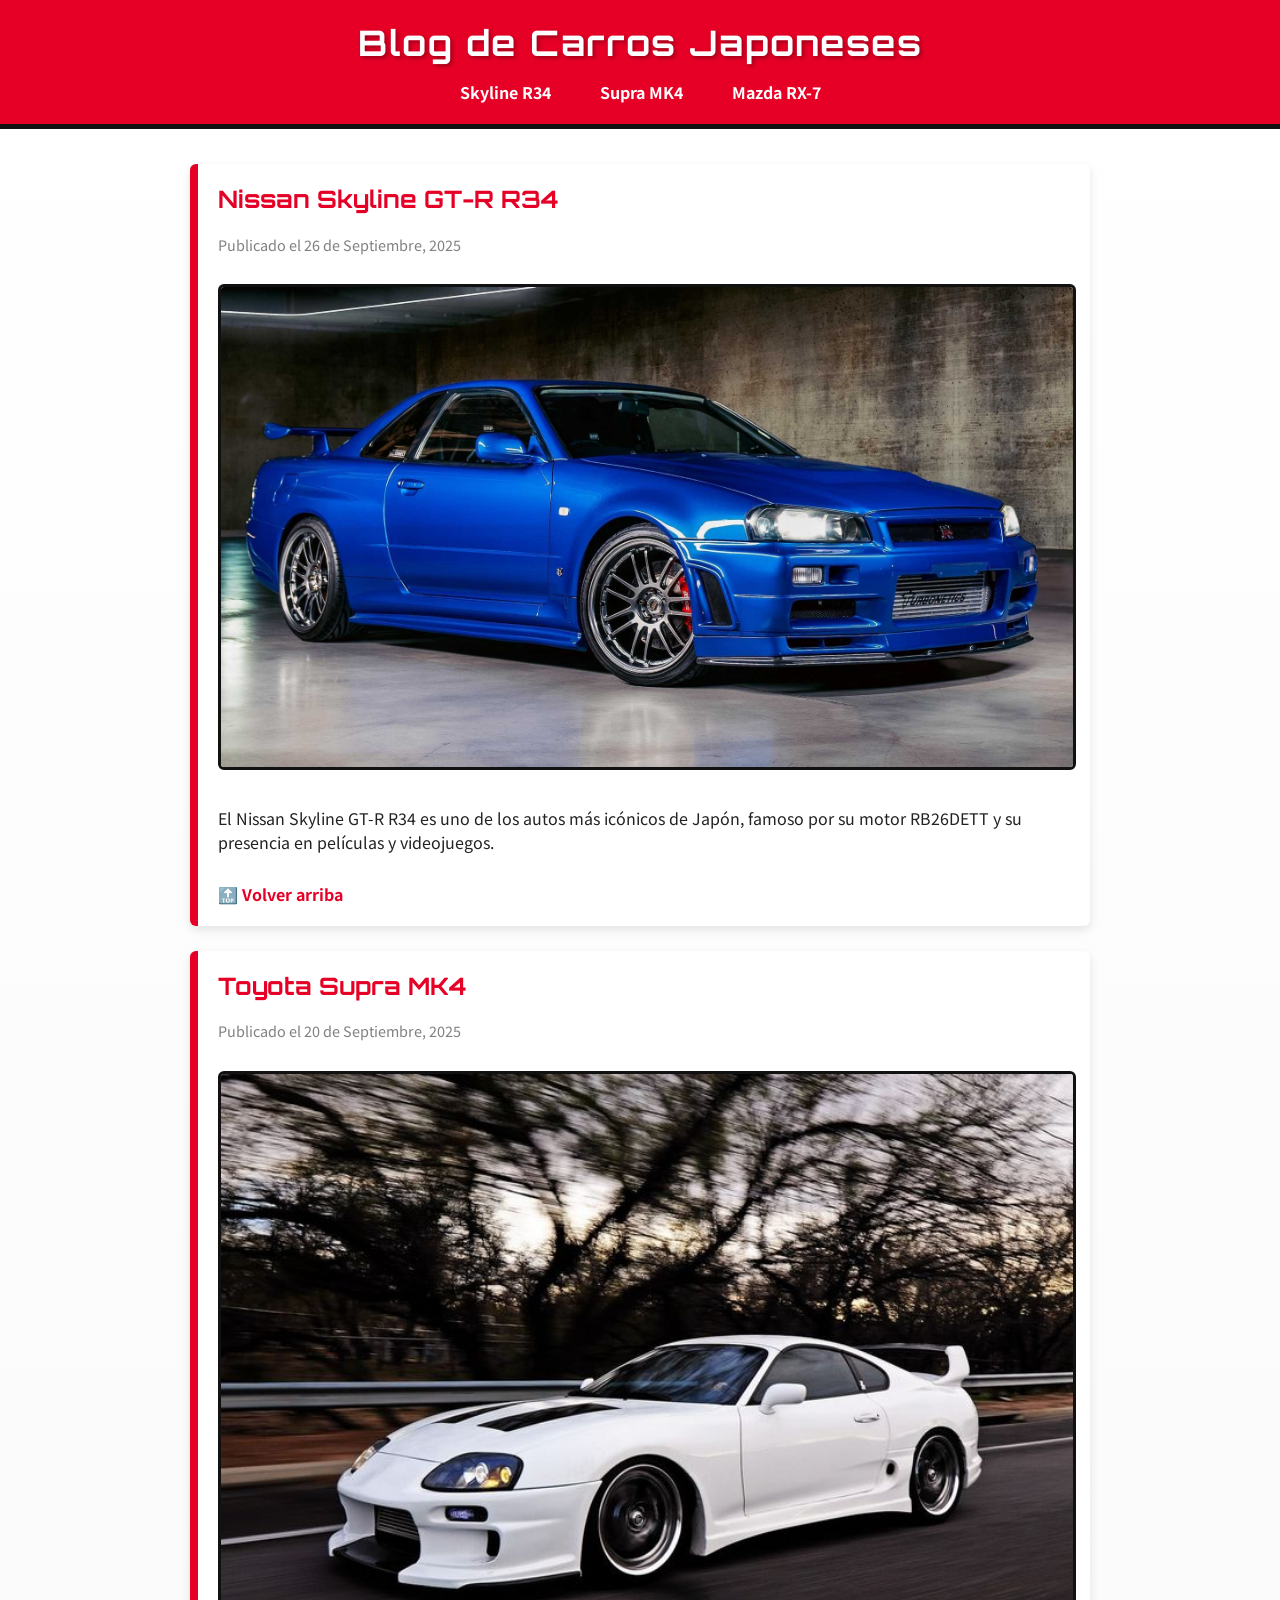
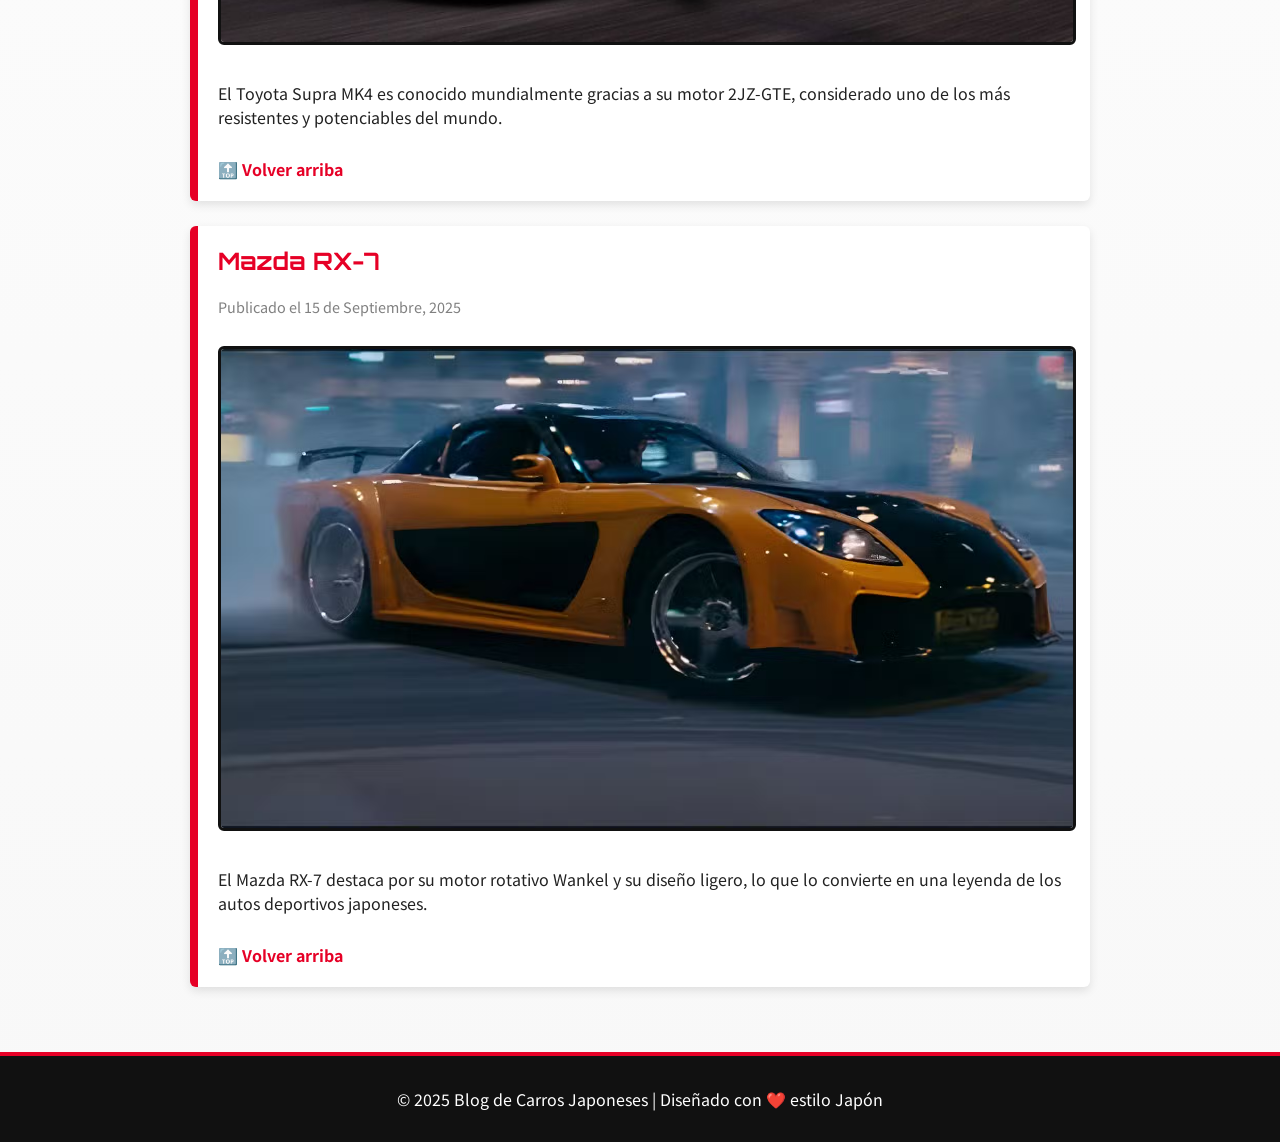
<file: trabajo/index.html>
<!DOCTYPE html>
<html lang="es">
<head>
  <meta charset="UTF-8">
  <meta name="viewport" content="width=device-width, initial-scale=1.0">
  <title>🇯🇵 Blog de Carros Japoneses</title>
  <link rel="stylesheet" href="carros.css">
  <link href="https://fonts.googleapis.com/css2?family=Orbitron:wght@400;700&family=Noto+Sans+JP:wght@500&display=swap" rel="stylesheet">
</head>
<body id="top">
  <header>
    <h1>Blog de Carros Japoneses</h1>
    <nav>
      <ul>
        <li><a href="#skyline">Skyline R34</a></li>
        <li><a href="#supra">Supra MK4</a></li>
        <li><a href="#rx7">Mazda RX-7</a></li>
      </ul>
    </nav>
  </header>

  <main>
    <article id="skyline">
      <h2>Nissan Skyline GT-R R34</h2>
      <p class="fecha">Publicado el 26 de Septiembre, 2025</p>
      <img src="img/skyline.jpg" alt="Nissan Skyline R34">
      <p>
        El Nissan Skyline GT-R R34 es uno de los autos más icónicos de Japón,
        famoso por su motor RB26DETT y su presencia en películas y videojuegos.
      </p>
      <a href="#top" class="volver">🔝 Volver arriba</a>
    </article>

    <article id="supra">
      <h2>Toyota Supra MK4</h2>
      <p class="fecha">Publicado el 20 de Septiembre, 2025</p>
      <img src="img/supra.jpg" alt="Toyota Supra MK4">
      <p>
        El Toyota Supra MK4 es conocido mundialmente gracias a su motor 2JZ-GTE,
        considerado uno de los más resistentes y potenciables del mundo.
      </p>
      <a href="#top" class="volver">🔝 Volver arriba</a>
    </article>

    <article id="rx7">
      <h2>Mazda RX-7</h2>
      <p class="fecha">Publicado el 15 de Septiembre, 2025</p>
      <img src="img/rx3.avif" alt="Mazda RX-7">
      <p>
        El Mazda RX-7 destaca por su motor rotativo Wankel y su diseño ligero,
        lo que lo convierte en una leyenda de los autos deportivos japoneses.
      </p>
      <a href="#top" class="volver">🔝 Volver arriba</a>
    </article>
  </main>

  <footer>
    <p>&copy; 2025 Blog de Carros Japoneses | Diseñado con ❤️ estilo Japón</p>
  </footer>
</body>
</html>
</file>
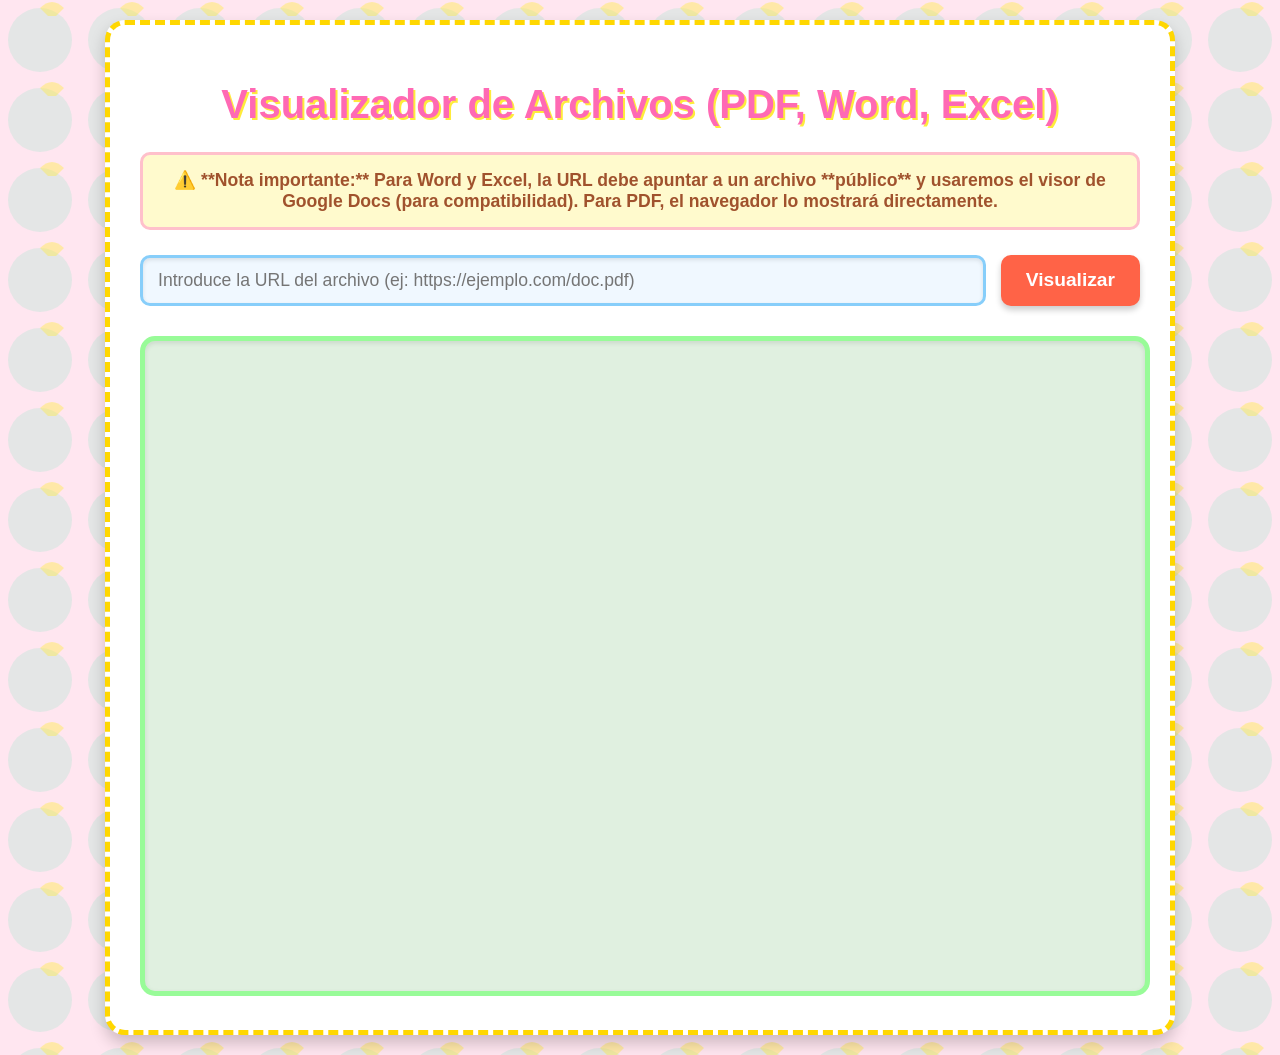
<file: visualizador_de_docs/index.html>
<!DOCTYPE html>
<html lang="es">
<head>
    <meta charset="UTF-8">
    <meta name="viewport" content="width=device-width, initial-scale=1.0">
    <title>Visualizador de Documentos Web</title>
    <link rel="stylesheet" href="styles.css"> 
</head>
<body>

 <!-- Prube con este link que no bloquea el frame :) : https://pdftron.s3.amazonaws.com/downloads/pdfref.pdf -->

    <div class="container">
        <h1>Visualizador de Archivos (PDF, Word, Excel)</h1>

        <div class="message">
            ⚠️ **Nota importante:** Para Word y Excel, la URL debe apuntar a un archivo **público** y usaremos el visor de Google Docs (para compatibilidad). Para PDF, el navegador lo mostrará directamente.
        </div>
        
        <div class="controls">
            <input type="url" id="fileUrl" placeholder="Introduce la URL del archivo (ej: https://ejemplo.com/doc.pdf)">
            <button id="viewButton">Visualizar</button>
        </div>

        <iframe id="viewer" title="Document Viewer" frameborder="0"></iframe>
    </div>

    <script src="script.js"></script> 

</body>
</html>
</file>
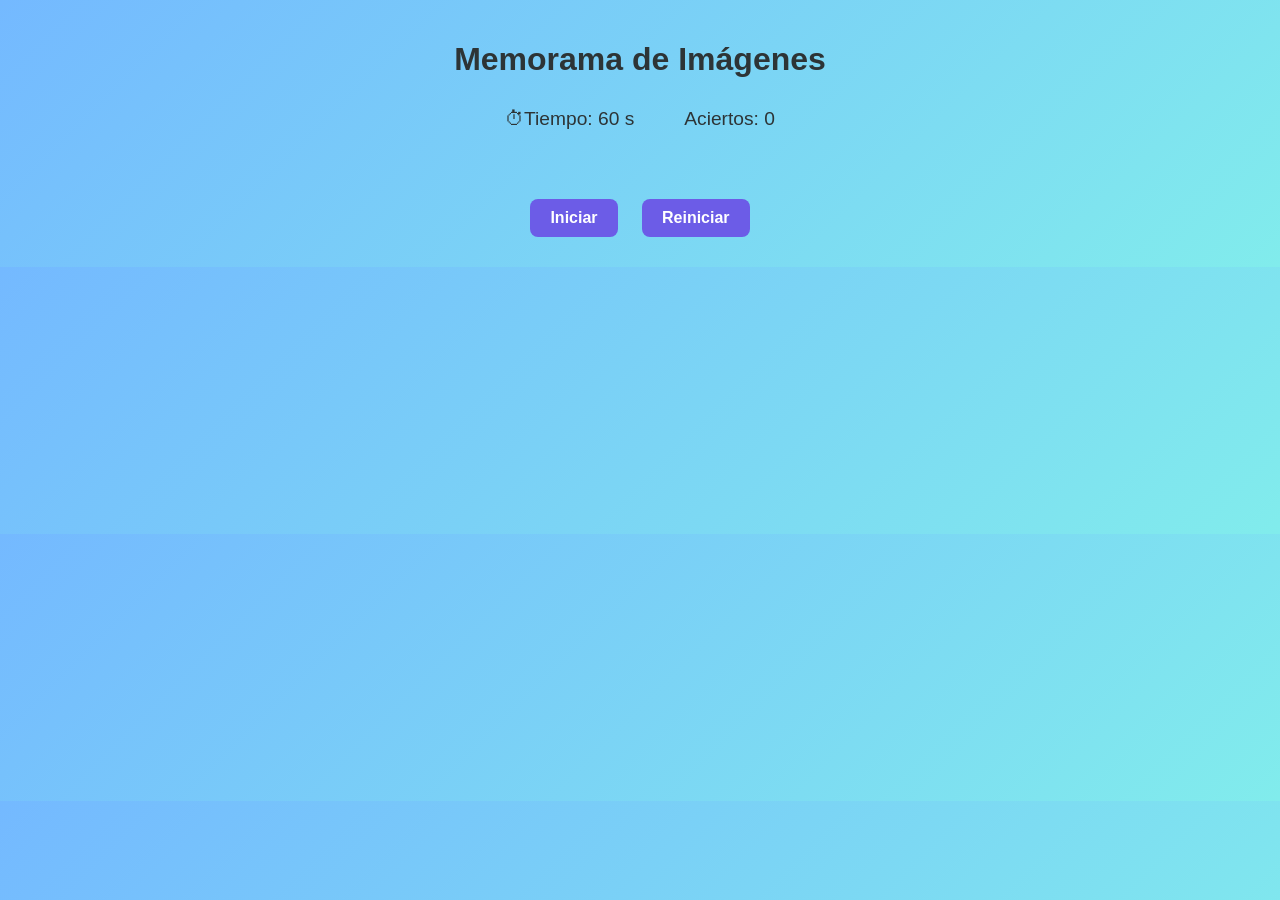
<file: memorama/memorama.html>
<!DOCTYPE html>
<html lang="es">
<head>
  <meta charset="UTF-8">
  <meta name="viewport" content="width=device-width, initial-scale=1.0">
  <title>Memorama con Imágenes</title>
  <link rel="stylesheet" href="tarjetas.css">
</head>
<body>
  <h1>Memorama de Imágenes</h1>

  <div class="info">
    <p>⏱Tiempo: <span id="tiempo">60</span> s</p>
    <p>Aciertos: <span id="aciertos">0</span></p>
  </div>

  <div class="tablero" id="tablero"></div>

  <div class="controles">
    <button id="iniciar">Iniciar</button>
    <button id="reiniciar">Reiniciar</button>
  </div>

  <script src="script.js"></script>
</body>
</html>
</file>
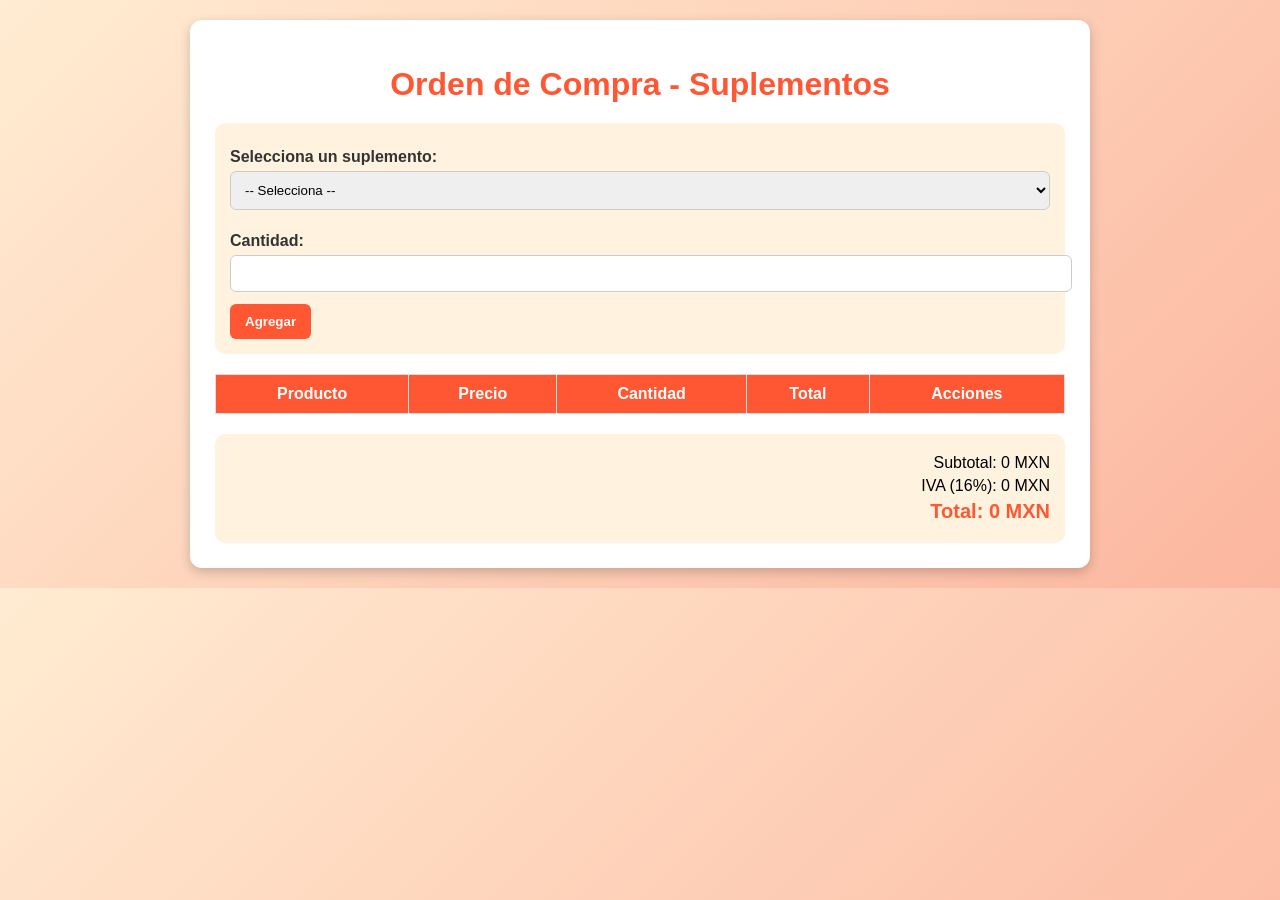
<file: orden_de_compra/compras.html>
<!DOCTYPE html>
<html lang="es">
<head>
  <meta charset="UTF-8">
  <meta name="viewport" content="width=device-width, initial-scale=1.0">
  <title>Orden de Compra - Suplementos</title>
  <link rel="stylesheet" href="Compras_diseño.css">
</head>
<body>
  <div class="container">
    <h1>Orden de Compra - Suplementos</h1>

    <div class="formulario">
      <label for="producto">Selecciona un suplemento:</label>
      <select id="producto">
        <option value="">-- Selecciona --</option>
        <option value="Proteína Whey" data-precio="800">Proteína Whey - $800</option>
        <option value="Creatina" data-precio="600">Creatina - $600</option>
        <option value="Pre-entreno" data-precio="450">Pre-entreno - $450</option>
        <option value="Multivitamínico" data-precio="300">Multivitamínico - $300</option>
        <option value="BCAA" data-precio="500">BCAA - $500</option>
      </select>

      <label for="cantidad">Cantidad:</label>
      <input type="number" id="cantidad" min="1">

      <button onclick="agregarProducto()">Agregar</button>
    </div>

    <table id="tabla">
      <thead>
        <tr>
          <th>Producto</th>
          <th>Precio</th>
          <th>Cantidad</th>
          <th>Total</th>
          <th>Acciones</th>
        </tr>
      </thead>
      <tbody></tbody>
    </table>

    <div class="resumen">
      <p>Subtotal: <span id="subtotal">0</span> MXN</p>
      <p>IVA (16%): <span id="iva">0</span> MXN</p>
      <p class="total">Total: <span id="total">0</span> MXN</p>
    </div>
  </div>
  <script src="script.js"></script>
</body>
</html>
</file>
<file: styles.css>
* {
    margin: 0;
    padding: 0;
    box-sizing: border-box;
}

body {
    font-family: 'Inter', -apple-system, BlinkMacSystemFont, 'Segoe UI', Roboto, Oxygen, Ubuntu, Cantarell, sans-serif;
    line-height: 1.6;
    color: #ffffff;
    background: #0f0f0f;
    min-height: 100vh;
}

.container {
    max-width: 1400px;
    margin: 0 auto;
    padding: 40px 20px;
}

header {
    background: linear-gradient(135deg, #1a1a1a 0%, #2d2d2d 100%);
    padding: 3rem 2rem;
    border-radius: 20px;
    margin-bottom: 2rem;
    box-shadow: 0 20px 60px rgba(0, 0, 0, 0.5);
    border: 1px solid rgba(255, 255, 255, 0.1);
    text-align: center;
    position: relative;
    overflow: hidden;
}

header::before {
    content: '';
    position: absolute;
    top: 0;
    left: 0;
    right: 0;
    height: 4px;
    background: linear-gradient(90deg, #00d4ff 0%, #7b2ff7 50%, #f107a3 100%);
}

header h1 {
    background: linear-gradient(135deg, #00d4ff 0%, #7b2ff7 50%, #f107a3 100%);
    -webkit-background-clip: text;
    -webkit-text-fill-color: transparent;
    background-clip: text;
    font-size: 3rem;
    margin-bottom: 0.5rem;
    font-weight: 800;
    letter-spacing: -1px;
}

header p {
    color: #ffffff;
    font-size: 1.2rem;
    font-weight: 300;
}

nav {
    background: rgba(26, 26, 26, 0.8);
    backdrop-filter: blur(10px);
    padding: 1.2rem;
    border-radius: 20px;
    margin-bottom: 2rem;
    box-shadow: 0 10px 40px rgba(0, 0, 0, 0.3);
    border: 1px solid rgba(255, 255, 255, 0.05);
    display: flex;
    justify-content: center;
    gap: 0.8rem;
    flex-wrap: wrap;
}

nav button {
    background: rgba(255, 255, 255, 0.05);
    color: #ffffff;
    border: 1px solid rgba(255, 255, 255, 0.1);
    padding: 14px 32px;
    border-radius: 12px;
    cursor: pointer;
    font-size: 0.95rem;
    font-weight: 600;
    transition: all 0.3s ease;
    position: relative;
    overflow: hidden;
}

nav button::before {
    content: '';
    position: absolute;
    top: 0;
    left: -100%;
    width: 100%;
    height: 100%;
    background: linear-gradient(90deg, transparent, rgba(255, 255, 255, 0.1), transparent);
    transition: left 0.5s;
}

nav button:hover::before {
    left: 100%;
}

nav button:hover {
    background: rgba(255, 255, 255, 0.08);
    border-color: rgba(255, 255, 255, 0.2);
    color: #fff;
    transform: translateY(-2px);
}

nav button.active {
    background: linear-gradient(135deg, #00d4ff 0%, #7b2ff7 100%);
    color: white;
    border-color: transparent;
    box-shadow: 0 8px 25px rgba(123, 47, 247, 0.4);
}

.content {
    background: linear-gradient(135deg, #1a1a1a 0%, #2d2d2d 100%);
    padding: 3rem;
    border-radius: 20px;
    box-shadow: 0 20px 60px rgba(0, 0, 0, 0.5);
    border: 1px solid rgba(255, 255, 255, 0.1);
    min-height: 500px;
}

.section {
    display: none;
    animation: fadeIn 0.6s ease;
}

.section.active {
    display: block;
}

@keyframes fadeIn {
    from {
        opacity: 0;
        transform: translateY(30px);
    }
    to {
        opacity: 1;
        transform: translateY(0);
    }
}

h2 {
    background: linear-gradient(135deg, #00d4ff 0%, #7b2ff7 100%);
    -webkit-background-clip: text;
    -webkit-text-fill-color: transparent;
    background-clip: text;
    margin-bottom: 2rem;
    font-size: 2.5rem;
    font-weight: 800;
    position: relative;
    padding-bottom: 1rem;
}

h2::after {
    content: '';
    position: absolute;
    bottom: 0;
    left: 0;
    width: 80px;
    height: 4px;
    background: linear-gradient(90deg, #00d4ff 0%, #7b2ff7 100%);
    border-radius: 2px;
}

h3 {
    color: #fff;
    margin-top: 2rem;
    margin-bottom: 1rem;
    font-size: 1.6rem;
    font-weight: 700;
}

.about-content {
    display: grid;
    gap: 2rem;
}

.profile-card {
    background: rgba(255, 255, 255, 0.03);
    padding: 2.5rem;
    border-radius: 16px;
    border: 1px solid rgba(255, 255, 255, 0.1);
    transition: all 0.3s ease;
    position: relative;
    overflow: hidden;
}

.profile-card::before {
    content: '';
    position: absolute;
    top: 0;
    left: 0;
    width: 4px;
    height: 100%;
    background: linear-gradient(180deg, #00d4ff 0%, #7b2ff7 100%);
}

.profile-card:hover {
    background: rgba(255, 255, 255, 0.05);
    border-color: rgba(255, 255, 255, 0.2);
    transform: translateY(-5px);
    box-shadow: 0 15px 40px rgba(0, 0, 0, 0.3);
}

.profile-card p,
.profile-card ul {
    color: #ffffff;
}

.profile-card ul li {
    color: #ffffff;
}

.profile-card strong {
    color: #fff;
    font-weight: 600;
}

.contact-info {
    display: grid;
    gap: 1rem;
    margin-top: 1rem;
}

.contact-item {
    background: rgba(255, 255, 255, 0.03);
    padding: 1.5rem;
    border-radius: 12px;
    border: 1px solid rgba(255, 255, 255, 0.1);
    display: flex;
    align-items: center;
    gap: 1rem;
    transition: all 0.3s ease;
}

.contact-item:hover {
    background: rgba(255, 255, 255, 0.05);
    border-color: rgba(0, 212, 255, 0.5);
    transform: translateX(5px);
}

.contact-item strong {
    background: linear-gradient(135deg, #00d4ff 0%, #7b2ff7 100%);
    -webkit-background-clip: text;
    -webkit-text-fill-color: transparent;
    background-clip: text;
    min-width: 100px;
    font-weight: 700;
}

.contact-item span {
    color: #ffffff;
}

.units-grid {
    display: grid;
    grid-template-columns: repeat(auto-fit, minmax(320px, 1fr));
    gap: 2rem;
    margin-top: 2rem;
}

.unit-card {
    background: rgba(255, 255, 255, 0.03);
    padding: 2rem;
    border-radius: 16px;
    border: 1px solid rgba(255, 255, 255, 0.1);
    transition: all 0.4s ease;
    cursor: pointer;
    position: relative;
    overflow: hidden;
}

.unit-card::before {
    content: '';
    position: absolute;
    top: 0;
    left: 0;
    right: 0;
    height: 3px;
    background: linear-gradient(90deg, #00d4ff 0%, #7b2ff7 50%, #f107a3 100%);
    transform: scaleX(0);
    transition: transform 0.4s ease;
}

.unit-card:hover::before {
    transform: scaleX(1);
}

.unit-card:hover {
    transform: translateY(-8px);
    background: rgba(255, 255, 255, 0.05);
    border-color: rgba(255, 255, 255, 0.2);
    box-shadow: 0 20px 60px rgba(0, 0, 0, 0.4);
}

.unit-card h3 {
    margin-top: 0;
    background: linear-gradient(135deg, #00d4ff 0%, #7b2ff7 100%);
    -webkit-background-clip: text;
    -webkit-text-fill-color: transparent;
    background-clip: text;
    font-size: 1.5rem;
}

.unit-card p {
    color: #ffffff;
    margin-bottom: 1.5rem;
    line-height: 1.8;
}

.unit-card button {
    background: linear-gradient(135deg, #00d4ff 0%, #7b2ff7 100%);
    color: white;
    border: none;
    padding: 14px 28px;
    border-radius: 10px;
    cursor: pointer;
    font-weight: 700;
    font-size: 0.95rem;
    transition: all 0.3s ease;
    width: 100%;
    box-shadow: 0 8px 25px rgba(123, 47, 247, 0.3);
}

.unit-card button:hover {
    transform: scale(1.02);
    box-shadow: 0 12px 35px rgba(123, 47, 247, 0.5);
}

.modal {
    display: none;
    position: fixed;
    top: 0;
    left: 0;
    width: 100%;
    height: 100%;
    background: rgba(0, 0, 0, 0.9);
    backdrop-filter: blur(10px);
    z-index: 1000;
    justify-content: center;
    align-items: center;
    padding: 20px;
}

.modal.active {
    display: flex;
}

.modal-content {
    background: linear-gradient(135deg, #1a1a1a 0%, #2d2d2d 100%);
    padding: 3rem;
    border-radius: 20px;
    max-width: 900px;
    max-height: 85vh;
    overflow-y: auto;
    position: relative;
    border: 1px solid rgba(255, 255, 255, 0.1);
    box-shadow: 0 30px 80px rgba(0, 0, 0, 0.7);
}

.modal-content::-webkit-scrollbar {
    width: 8px;
}

.modal-content::-webkit-scrollbar-track {
    background: rgba(255, 255, 255, 0.05);
    border-radius: 10px;
}

.modal-content::-webkit-scrollbar-thumb {
    background: linear-gradient(180deg, #00d4ff 0%, #7b2ff7 100%);
    border-radius: 10px;
}

.close-modal {
    position: absolute;
    top: 1.5rem;
    right: 1.5rem;
    background: rgba(255, 255, 255, 0.1);
    color: white;
    border: 1px solid rgba(255, 255, 255, 0.2);
    width: 40px;
    height: 40px;
    border-radius: 50%;
    cursor: pointer;
    font-size: 1.5rem;
    line-height: 1;
    transition: all 0.3s ease;
    display: flex;
    align-items: center;
    justify-content: center;
}

.close-modal:hover {
    background: rgba(255, 0, 0, 0.8);
    border-color: rgba(255, 0, 0, 1);
    transform: rotate(90deg);
}

.project-links {
    display: grid;
    gap: 1.5rem;
    margin-top: 2rem;
}

.project-link {
    background: rgba(255, 255, 255, 0.03);
    padding: 2rem;
    border-radius: 12px;
    border: 1px solid rgba(255, 255, 255, 0.1);
    transition: all 0.3s ease;
    position: relative;
    overflow: hidden;
}

.project-link::before {
    content: '';
    position: absolute;
    left: 0;
    top: 0;
    bottom: 0;
    width: 4px;
    background: linear-gradient(180deg, #00d4ff 0%, #7b2ff7 100%);
    transform: scaleY(0);
    transition: transform 0.3s ease;
}

.project-link:hover::before {
    transform: scaleY(1);
}

.project-link:hover {
    background: rgba(255, 255, 255, 0.05);
    border-color: rgba(255, 255, 255, 0.2);
    transform: translateX(8px);
}

.project-link h4 {
    margin: 0 0 0.8rem 0;
    background: linear-gradient(135deg, #00d4ff 0%, #7b2ff7 100%);
    -webkit-background-clip: text;
    -webkit-text-fill-color: transparent;
    background-clip: text;
    font-size: 1.3rem;
    font-weight: 700;
}

.project-link p {
    margin: 0 0 1.5rem 0;
    color: #ffffff;
    font-size: 1rem;
    line-height: 1.7;
}

.project-link a {
    display: inline-block;
    background: linear-gradient(135deg, #00d4ff 0%, #7b2ff7 100%);
    color: white;
    text-decoration: none;
    padding: 12px 28px;
    border-radius: 10px;
    font-weight: 700;
    font-size: 0.95rem;
    transition: all 0.3s ease;
    box-shadow: 0 8px 25px rgba(123, 47, 247, 0.3);
}

.project-link a:hover {
    transform: scale(1.05);
    box-shadow: 0 12px 35px rgba(123, 47, 247, 0.5);
}

footer {
    text-align: center;
    color: #ffffff;
    padding: 3rem;
    margin-top: 3rem;
    border-top: 1px solid rgba(255, 255, 255, 0.1);
    font-size: 0.95rem;
}

/* Estilos para texto */
#inicio p,
#sobre-mi p,
#unidades p,
#contacto p {
    color: #ffffff;
}

#inicio ul,
#sobre-mi ul {
    color: #ffffff;
}

#inicio ul li,
#sobre-mi ul li {
    color: #ffffff;
}

/* Responsive */
@media (max-width: 768px) {
    header h1 {
        font-size: 2rem;
    }

    .container {
        padding: 20px 15px;
    }

    nav {
        flex-direction: column;
    }

    nav button {
        width: 100%;
    }

    .units-grid {
        grid-template-columns: 1fr;
    }

    .content {
        padding: 2rem 1.5rem;
    }

    .modal-content {
        padding: 2rem;
    }

    h2 {
        font-size: 2rem;
    }
}
</file>
<file: proyecto/index.css>
/* General reset */
body {
  margin: 0;
  font-family: Arial, sans-serif;
  line-height: 1.6;
  color: #222;
}

/* HEADER */
header {
  display: flex;
  justify-content: space-between;
  align-items: flex-start;
  padding: 20px 40px;
  background: #000;
  color: #fff;
}

.RX{
color: #fff;
}

.logo {
  display: flex;
  align-items: center;
  gap: 15px;
}

.logo img {
  width: 80px;       
  height: auto;
}

.academy h2 {
  margin: 0;
}

.academy p {
  margin: 0;
  font-size: 0.9em;
  color: #ccc;
}

.conference-info {
  max-width: 600px;
}

.conference-info h1 {
  margin: 0 0 10px;
  font-size: 1.5rem;
}

.conference-info p {
  font-size: 0.9rem;
  line-height: 1.4;
}

/* NAV */
.Navegación {
  background: orange;
}

nav ul {
  display: flex;
  justify-content: flex-start; 
  list-style: none;
  margin: 0;
  padding: 0 20px; 
}


nav ul li a {
  display: block;
  padding: 12px 20px;
  color: #000;
  text-decoration: none;
  font-weight: bold;
  position: relative;
  top: 0;
}

nav ul li a:hover {
  background: #000;
  color: orange;
  top: 0;
  transform: none;
  margin: 0;
  padding: 12px 20px; 
}

/* BANNER */
.banner img {
  width: 100%;
  height: auto;
  display: block;
}

/* HOME SECTION */
.content {
  display: grid;
  grid-template-columns: 2fr 1fr;
  gap: 30px;
  margin: 20px;
}

.artist-gallery {
  display: grid;
  grid-template-columns: repeat(4, 1fr);
  gap: 10px;
}

.artist-gallery img {
  width: 100%;
  border-radius: 5px;
}

.venue img {
  width: 250px;
  float: left;
  margin-right: 10px;
}

/* ARTISTS SECTION */
#artists .content {
  margin-top: 40px;
}

.artists-left h2 {
  margin-bottom: 20px;
}

.artist {
  display: flex;
  justify-content: space-between;
  align-items: flex-start;
  gap: 15px;
}

.artist img {
  width: 80px;
  height: 80px;
  object-fit: cover;
}

.artist h3 {
  margin: 0;
  font-size: 1.1rem;
  color: #222;
}

.artist p {
  font-size: 0.9rem;
  margin: 5px 0 0;
  text-align: justify;
}

.artists-left hr {
  border: none;
  border-top: 1px dotted #666;
  margin: 15px 0;
}

.artists-right .art-gallery {
  display: grid;
  grid-template-columns: repeat(4, 1fr);
  gap: 10px;
  margin: 15px 0;
}

.artists-right .art-gallery img {
  width: 100%;
  border-radius: 5px;
}

/* SCHEDULE SECTION */
.session {
  display: flex;
  align-items: flex-start;
  margin-bottom: 15px;
  gap: 10px;
}

.session img {
  width: 60px;
  height: 60px;
  object-fit: cover;
}

.session h5 {
  margin: 0;
  font-size: 1rem;
  color: #222;
  font-weight: bold;
}

.session p {
  margin: 5px 0 0;
  font-size: 0.9rem;
}

/* LINKS */
a {
  color: rgb(4, 0, 255);
  text-decoration: none;
  transition: none; 
}

a:hover {
  color: orange;
  background: none;
  padding: 0;
  border-radius: 0;
}

/* ====== LINKS DERECHA ====== */
.Movile,
.ArtistView,
.main-right a,
.artists-right a,
.schedule-right a,
.venue-left a,
.venue-right a,
.register-right a {
  display: block;
  text-align: right;  
  margin-top: 8px;
  font-size: 0.9em;
  font-weight: bold;
}

/* FOOTER */
footer {
  background: #000;
  color: #fff;
  text-align: center;
  padding: 15px;
}

footer a {
  color: orange;
  text-decoration: none;
}

footer a:hover {
  text-decoration: underline;
}

/* ================= SCHEDULE RIGHT ================= */
.schedule-right h3 {
  font-size: 1.2rem;
  margin-top: 0;
  color: #000;
}

.schedule-right p {
  font-size: 0.9rem;
  margin-bottom: 10px;
}

.artist-gallery {
  display: grid;
  grid-template-columns: repeat(4, 1fr);
  gap: 10px;
  margin: 15px 0;
}

.artist-gallery img {
  width: 100%;
  border-radius: 5px;
}

/* ================= FOOTER ================= */
footer {
  background: #000;
  color: #fff;
  text-align: center;
  padding: 15px;
}

footer a {
  color: orange;
  text-decoration: none;
}

footer a:hover {
  text-decoration: underline;
}


/* Columna izquierda */
.venue-left {
  flex: 2;
}

.venue-left article {
  display: flex;
  gap: 15px;
  margin-bottom: 20px;
  padding-bottom: 15px;
  border-bottom: 1px dashed #555;
}

.venue-left img {
  width: 150px;
  height: auto;
  border-radius: 4px;
}

.venue-left h3 {
  margin-bottom: 8px;
  font-weight: bold;
}

.venue-left p {
  font-size: 0.95em;
}

/* Columna derecha */
.venue-right {
  flex: 1;
}

.venue-right h2 {
  margin-bottom: 10px;
}

.artist-gallery {
  display: grid;
  grid-template-columns: repeat(3, 1fr);
  gap: 8px;
  margin: 15px 0;
}

.artist-gallery img {
  width: 100%;
  border-radius: 4px;
}

.venue-right a {
  display: inline-block;
  margin-top: 10px;
  margin-bottom: 20px;
}

/* Bloque "Coming to the event" */
.coming {
  margin-top: 30px;
}

.coming h2 {
  color: #c00;
  margin-bottom: 10px;
}

.coming img {
  width: 100%;
  margin: 15px 0;
}

/* Responsivo */
@media(max-width: 900px) {
  .content {
    flex-direction: column;
  }

  .venue-left article {
    flex-direction: column;
  }

  .venue-left img {
    width: 100%;
  }

  .artist-gallery {
    grid-template-columns: repeat(2, 1fr);
  }
}

@media(max-width: 600px) {
  .artist-gallery {
    grid-template-columns: 1fr;
  }
}

h2 {
  font-size: 1.6em;
  margin-bottom: 10px;
  color: #000000;
}

.content {
  display: flex;
  max-width: 1000px;
  margin: 30px auto;
  gap: 40px;
}

/* ========== REGISTER SECTION ========== */
.register-left {
  flex: 65%;
}

.register-left p {
  margin-bottom: 15px;
  font-size: 0.95em;
}

form {
  display: flex;
  flex-direction: column;
  gap: 10px;
}

fieldset {
  border: none;
  margin-top: 10px;
}

legend {
  font-weight: bold;
  margin-bottom: 10px;
}

label {
  font-weight: bold;
  font-size: 0.9em;
  display: block;
  margin-top: 6px;
}

input[type="text"],
input[type="email"],
textarea,
select {
  width: 60%;             
  padding: 6px;
  border: 1px solid #aaa;
  border-radius: 3px;
  margin-top: 3px;
  font-size: 0.9em;
}

textarea {
  height: 60px;
  resize: vertical;
}

.radio-group,
.checkbox-group {
  margin: 6px 0;
  font-size: 0.9em;
}

button {
  margin-top: 12px;
  padding: 7px 12px;
  background: #c00;
  color: #fff;
  border: none;
  border-radius: 3px;
  font-weight: bold;
  font-size: 0.9em;
  cursor: pointer;
}

button:hover {
  background: #900;
}

/* Lado derecho (Featured Artists) */
.register-right {
  flex: 35%;
}

.register-right h2 {
  margin-bottom: 10px;
}

.register-right p {
  font-size: 0.95em;
}

.artist-gallery {
  display: grid;
  grid-template-columns: repeat(3, 1fr);
  gap: 5px;
  margin: 15px 0;
}

.artist-gallery img {
  width: 100%;
  aspect-ratio: 1 / 1;
  object-fit: cover;
  border-radius: 3px;
}

.register-right a {
  display: inline-block;
  margin-top: 5px;
  margin-bottom: 20px;
  font-size: 0.85em;
}

/* FOOTER */
footer {
  background: #222;
  color: #fff;
  padding: 20px;
  margin-top: 40px;
}

.footer-content {
  max-width: 1000px;
  margin: 0 auto;
  display: flex;
  align-items: center;     
  justify-content: space-between;
  gap: 20px;
  font-size: 0.85em;
}

.footer-logo {
  width: 80px;   
  height: auto;
  display: block;
}

.footer-content p {
  flex: 2;
  text-align: center;
  margin: 0;
}

footer nav {
  flex: 1;
  text-align: right;
}

footer nav a {
  color: #fff;
  margin-left: 10px;
  text-decoration: none;
}

footer nav a:hover {
  text-decoration: underline;
}

/* RESPONSIVE */
@media(max-width: 900px) {
  .footer-content {
    flex-direction: column;
    text-align: center;
  }

  footer nav {
    text-align: center;
    margin-top: 10px;
  }
}
</file>
<file: trabajo/carros.css>
body {
  font-family: 'Noto Sans JP', sans-serif;
  margin: 0;
  background: linear-gradient(to bottom, #ffffff, #f8f8f8);
  color: #222;
  scroll-behavior: smooth;
}

header {
  background: #e60026; 
  color: white;
  text-align: center;
  padding: 20px 0;
  border-bottom: 5px solid #111;
}

header h1 {
  margin: 0;
  font-family: 'Orbitron', sans-serif;
  font-size: 2.2em;
  letter-spacing: 2px;
  text-shadow: 2px 2px 4px #00000055;
}

nav ul {
  list-style: none;
  padding: 0;
  margin: 15px 0 0;
  display: flex;
  justify-content: center;
  gap: 25px;
}

nav ul li a {
  color: white;
  text-decoration: none;
  font-weight: bold;
  padding: 6px 12px;
  border-radius: 5px;
  transition: 0.3s;
}

nav ul li a:hover {
  background: white;
  color: #e60026;
}

main {
  max-width: 900px;
  margin: 25px auto;
  padding: 10px;
}

article {
  background: white;
  border-left: 8px solid #e60026;
  border-radius: 6px;
  padding: 20px;
  margin-bottom: 25px;
  box-shadow: 0px 4px 10px rgba(0,0,0,0.1);
}

article h2 {
  font-family: 'Orbitron', sans-serif;
  color: #e60026;
  margin-top: 0;
}

article img {
  width: 100%;
  border-radius: 6px;
  margin: 15px 0;
  border: 3px solid #111;
}

.fecha {
  font-size: 0.9em;
  color: gray;
}

.volver {
  display: inline-block;
  margin-top: 12px;
  color: #e60026;
  text-decoration: none;
  font-weight: bold;
  transition: 0.3s;
}

.volver:hover {
  text-decoration: underline;
  color: #111;
}

footer {
  background: #111;
  color: white;
  text-align: center;
  padding: 15px 0;
  margin-top: 30px;
  border-top: 4px solid #e60026;
}
</file>
<file: visualizador_de_docs/styles.css>
/* Prube con este link que no bloquea el frame :) : https://pdftron.s3.amazonaws.com/downloads/pdfref.pdf*/


body {
    font-family: 'Comic Sans MS', cursive, sans-serif; 
    margin: 0;
    padding: 20px;
    background-color: #ffe6f0; 
    color: #4CAF50; 
    text-align: center;
    background-image: url('data:image/svg+xml;utf8,<svg xmlns="http://www.w3.org/2000/svg" viewBox="0 0 100 100"><circle cx="50" cy="50" r="40" fill="%23a8e6cf" opacity="0.3"/><path d="M50 10 C 60 0, 70 0, 80 10 L 70 20 L 60 20 L 50 10 Z" fill="%23ffeb3b" opacity="0.4"/></svg>'); /* Pequeños patrones de fondo */
    background-size: 80px 80px;
    background-repeat: repeat;
}

.container {
    max-width: 1000px;
    margin: auto;
    background: #ffffff; 
    padding: 30px;
    border-radius: 20px; 
    box-shadow: 0 8px 16px rgba(0, 0, 0, 0.2); 
    border: 5px dashed #FFD700;
}

h1 {
    color: #FF69B4;
    font-size: 2.5em; 
    margin-bottom: 25px;
    text-shadow: 2px 2px #ffeb3b; 
}

.message {
    margin-top: 15px;
    padding: 15px;
    background-color: #fffacd; 
    color: #a0522d; 
    border: 3px solid #FFC0CB; 
    border-radius: 10px;
    margin-bottom: 25px;
    font-size: 1.1em;
    font-weight: bold;
}

.controls {
    display: flex;
    flex-wrap: wrap; 
    gap: 15px; 
    margin-bottom: 30px;
    justify-content: center; 
}

#fileUrl {
    flex-grow: 1;
    min-width: 250px; 
    padding: 12px 15px;
    border: 3px solid #87CEFA; 
    border-radius: 10px;
    font-size: 1.1em;
    color: #333;
    background-color: #f0f8ff; 
    box-shadow: inset 0 2px 4px rgba(0, 0, 0, 0.1); 
}

#viewButton {
    padding: 12px 25px;
    background-color: #FF6347; 
    color: white;
    border: none;
    border-radius: 10px;
    cursor: pointer;
    transition: background-color 0.3s ease, transform 0.2s ease;
    font-size: 1.2em;
    font-weight: bold;
    box-shadow: 0 4px 6px rgba(0, 0, 0, 0.2); 
}

#viewButton:hover {
    background-color: #FF4500; 
    transform: translateY(-2px); 
}

#viewButton:active {
    transform: translateY(0); 
    box-shadow: 0 2px 4px rgba(0, 0, 0, 0.2);
}

#viewer {
    width: 100%;
    height: 650px; 
    border: 5px solid #98FB98; 
    border-radius: 15px; 
    background-color: #e0f0e0; 
    box-shadow: inset 0 2px 5px rgba(0, 0, 0, 0.1);
}


@media (max-width: 600px) {
    .container {
        padding: 15px;
        margin: 10px;
    }
    h1 {
        font-size: 2em;
    }
    .controls {
        flex-direction: column; 
    }
    #fileUrl {
        min-width: unset;
        width: 100%;
    }
    #viewButton {
        width: 100%;
    }
    #viewer {
        height: 400px; 
    }
}
</file>
<file: memorama/tarjetas.css>
body {
  font-family: "Poppins", sans-serif;
  background: linear-gradient(135deg, #74b9ff, #81ecec);
  color: #2d3436;
  text-align: center;
  margin: 0;
  padding: 20px;
}

h1 {
  font-size: 2em;
  margin-bottom: 10px;
}

.info {
  display: flex;
  justify-content: center;
  gap: 50px;
  font-size: 1.2em;
  margin-bottom: 20px;
}

.tablero {
  display: grid;
  grid-template-columns: repeat(4, 120px);
  gap: 15px;
  justify-content: center;
}

.card {
  width: 120px;
  height: 120px;
  perspective: 1000px;
}

.inner {
  position: relative;
  width: 100%;
  height: 100%;
  transform-style: preserve-3d;
  transition: transform 0.5s;
  cursor: pointer;
}

.inner.flipped {
  transform: rotateY(180deg);
}

.front, .back {
  position: absolute;
  width: 100%;
  height: 100%;
  backface-visibility: hidden;
  border-radius: 10px;
  overflow: hidden;
}

.front {
  transform: rotateY(180deg);
}

.front img {
  width: 100%;
  height: 100%;
  object-fit: cover;
}

.back {
  background-color: #0984e3;
  display: flex;
  align-items: center;
  justify-content: center;
  font-size: 2em;
  color: #fff;
}

.controles {
  margin-top: 20px;
}

button {
  background-color: #6c5ce7;
  color: white;
  border: none;
  padding: 10px 20px;
  margin: 10px;
  border-radius: 8px;
  font-weight: bold;
  font-size: 1em;
  cursor: pointer;
  transition: background 0.3s;
}

button:hover {
  background-color: #341f97;
}
</file>
<file: orden_de_compra/Compras_diseño.css>
body {
  font-family: 'Segoe UI', sans-serif;
  background: linear-gradient(135deg, #ffecd2, #fcb69f);
  margin: 0;
  padding: 20px;
}

.container {
  max-width: 850px;
  margin: auto;
  background: white;
  padding: 25px;
  border-radius: 12px;
  box-shadow: 0 4px 12px rgba(0,0,0,0.2);
}

h1 {
  text-align: center;
  color: #ff5733;
  margin-bottom: 20px;
}

.formulario {
  margin-bottom: 20px;
  background: #fff3e0;
  padding: 15px;
  border-radius: 10px;
}

label {
  display: block;
  margin-top: 10px;
  color: #333;
  font-weight: bold;
}

select, input {
  width: 100%;
  padding: 10px;
  margin-top: 5px;
  margin-bottom: 12px;
  border-radius: 6px;
  border: 1px solid #ccc;
}

button {
  padding: 10px 15px;
  background: #ff5733;
  border: none;
  color: white;
  border-radius: 6px;
  cursor: pointer;
  font-weight: bold;
  transition: 0.3s;
}

button:hover {
  background: #e74c3c;
}

table {
  width: 100%;
  border-collapse: collapse;
  margin-top: 15px;
}

th, td {
  border: 1px solid #ddd;
  padding: 10px;
  text-align: center;
}

th {
  background: #ff5733;
  color: white;
}

td button {
  margin: 2px;
  padding: 6px 10px;
  border: none;
  border-radius: 5px;
  cursor: pointer;
}

td button:first-child {
  background: #f1c40f;
  color: black;
}

td button:last-child {
  background: #c0392b;
  color: white;
}

.resumen {
  margin-top: 20px;
  text-align: right;
  background: #fff3e0;
  padding: 15px;
  border-radius: 10px;
}

.resumen p {
  margin: 5px 0;
}

.total {
  font-size: 20px;
  font-weight: bold;
  color: #ff5733;
}
</file>
